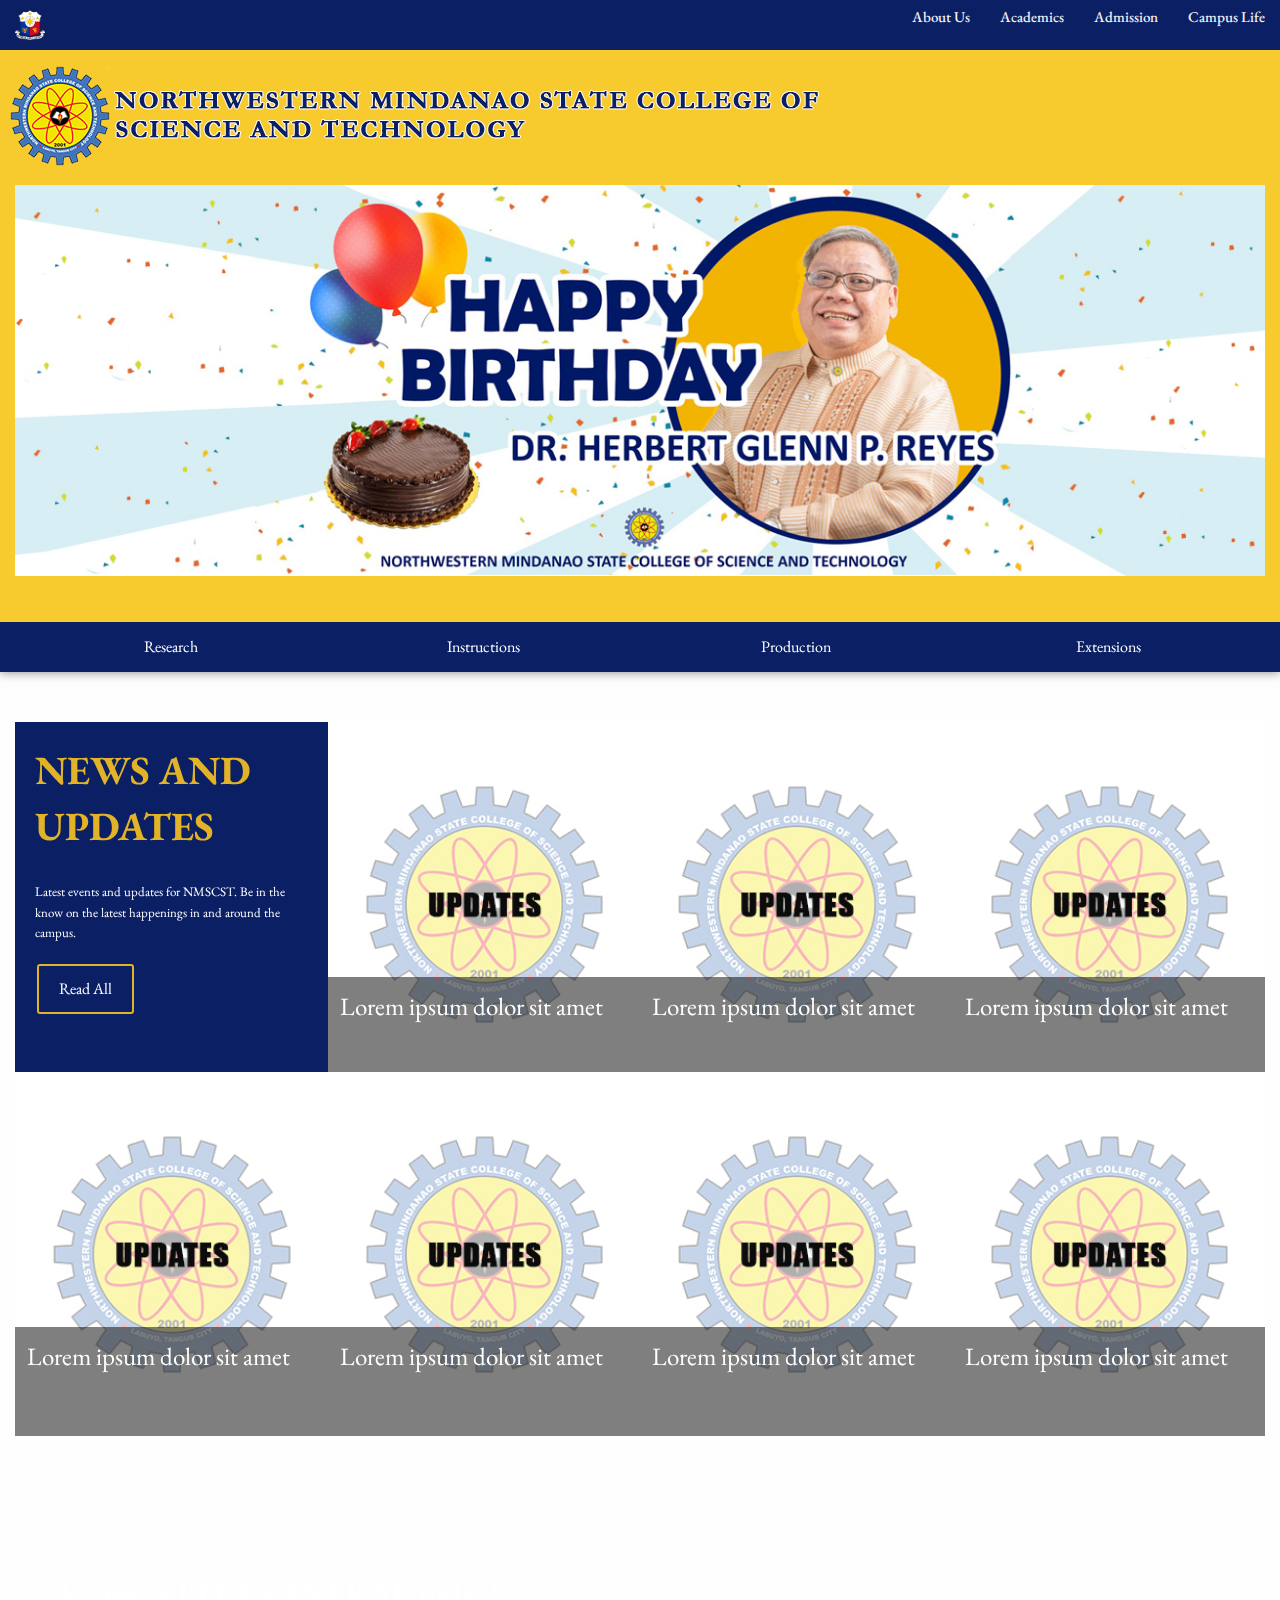
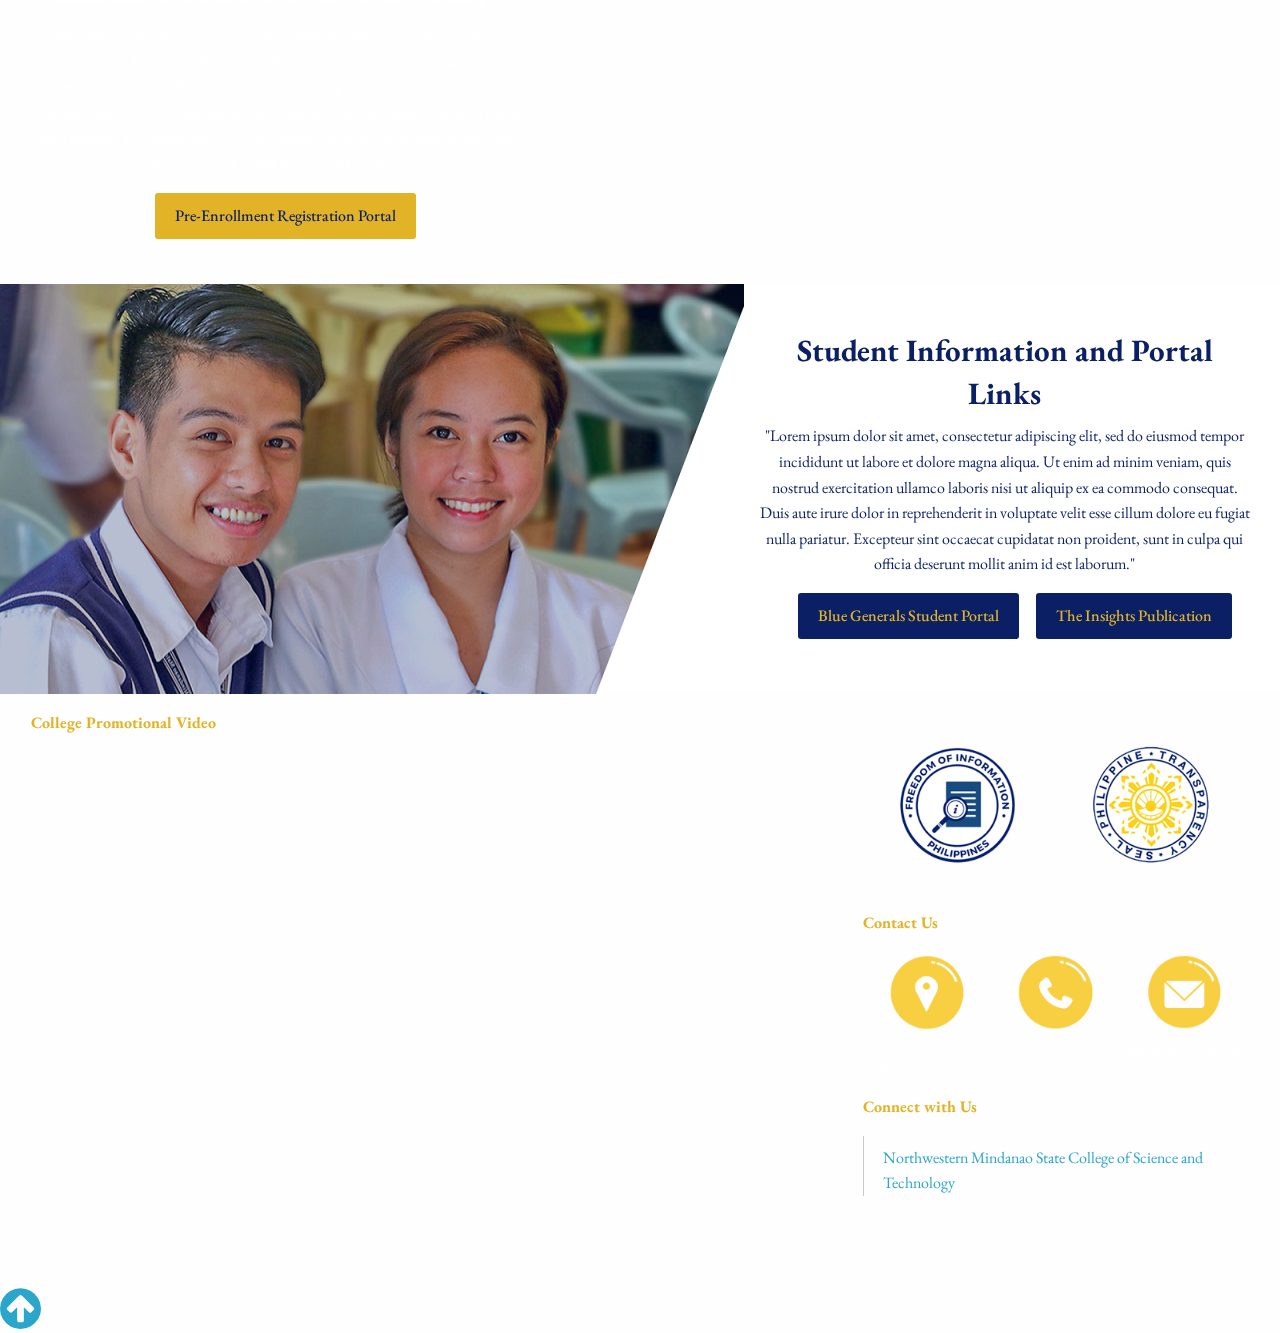
<file: index.html>
<!doctype html>
<html class="no-js" lang="en">
  <head>
    <meta charset="utf-8" />
    <meta name="viewport" content="width=device-width, initial-scale=1.0" />
    <title>NMSCST</title>
    <link rel="stylesheet" href="css/foundation/foundation.css" />
    <link rel="stylesheet" href="css/font-awesome/css/font-awesome.min.css" />
    <link rel="stylesheet" href="theme.css"/>
    <script src="https://code.jquery.com/jquery-3.5.1.js"></script>
    <script src="https://cdnjs.cloudflare.com/ajax/libs/OwlCarousel2/2.3.4/owl.carousel.min.js"></script>
    <link rel="stylesheet" href="https://cdnjs.cloudflare.com/ajax/libs/OwlCarousel2/2.3.4/assets/owl.carousel.min.css">
  </head>

  <body>
    <div id="fb-root"></div>
<script async defer crossorigin="anonymous" src="https://connect.facebook.net/en_US/sdk.js#xfbml=1&version=v11.0" nonce="hm54Ujqr"></script>
    

  
  <!-- Start of Off Canvas -->
    <div class="off-canvas-wrapper">
      <div class="off-canvas-wrapper-inner" data-off-canvas-wrapper>
  
  <!-- Off Canvas Menu -->
          <div id="offCanvasRight" class="off-canvas position-right hide-for-large" data-off-canvas data-position="right">
            <ul class="vertical menu" data-drilldown data-parent-link="true">
              <li class="has-dropdown">
                <a href="#">ABOUT US</a>
                <ul class="vertical menu">
                  <li><a href="#">The School</a>
                  <ul class="vertical menu">
                  <li><a href="#">History</a></li>
                  <li><a href="#">Vision-Mission</a></li>
                  <li><a href="#">School Seal</a></li>
                   <li><a href="#">NMSCST Hymn</a></li>
                  </ul>
                  </li>
                   <li><a href="#">Administration</a>
                  <ul class="vertical menu">
                   <li><a href="#">Board of Trustees</a></li>
                  <li><a href="#">Organizational Structure</a></li>
                  <li><a href="#">Key Officials and Staff</a></li>
                  <li><a href="#">Transparency</a></li>
                  <li><a href="#">Downloads</a></li>
                  </ul>
                  </li>
                </ul>
              </li>
              
               <li class="has-dropdown">
                <a href="#">ACADEMICS</a>
                <ul class="vertical menu">
                  <li><a href="#">Schools</a>
                  <ul class="vertical menu">
                  <li><a href="#">Agriculture and Environmental Science</a></li>
                    <li><a href="#">Arts and Sciences</a></li>
                    <li><a href="#">Business Administration and Management</a></li>
                    <li><a href="#">Engineering and Technology</a></li>
                    <li><a href="SICT.html">Information and Communication Technology</a></li>
                    <li><a href="STE.html">Teacher Education</a></li>
                  </ul>
                  </li>
                   <li><a href="#">Secondary Education</a>
                  <ul class="vertical menu">
                   <li><a href="#">Junior High School</a></li>
                    <li><a href="#">Senior High School</a></li>
                  </ul>
                  </li>
                     <li><a href="#">Registrar Services</a>
                  <ul class="vertical menu">
                    <li><a href="#">Apply for Student Records</a></li>
                      <li><a href="#">Office of the College Registar</a></li>
                  </ul>
                  </li>
                    <li><a href="#">Student Portal</a>
                  <ul class="vertical menu">
                     <li><a href="#">NMSCST Student Portal</a></li>
                  </ul>
                  </li>
                </ul>
              </li>

              <li class="has-dropdown">
                <a href="#">ADMISSION</a>
                <ul class="vertical menu">
                  <li><a href="#">Apply Now</a></li>
                  <li><a href="#">Degree Programs</a></li>
                  </li>
                </ul>
              </li>
              <li class="has-dropdown">
                <a href="#">CAMPUS LIFE</a>
                <ul class="vertical menu">
                  <li><a href="#">Offices</a>
                  <ul class="vertical menu">
                  <li><a href="#">Student Affairs Office</a></li>
                  <li><a href="#">Career and Guidance Counseling Office</a></li>
                  <li><a href="#">Medical and Dental Services Office</a></li>
                  <li><a href="#">Registrar's Office</a></li>
                  <li><a href="#">Physical Education, Sports, Culture and Arts Office</a></li>
                  </ul>
                  </li>
                    <li><a href="#">Student Services</a>
                  <ul class="vertical menu">
                 <li><a href="#">Admission</a></li>
                  <li><a href="#">Scholarship</a></li>
                  <li><a href="#">Guidance and Counseling</a></li>
                  <li><a href="#">Supreme Student Council</a></li>
                  <li><a href="#">Blue Generals Recognized Organization of Students</a></li> 
                  </ul>
                  </li>
                </ul>
              </li>
              <li><a href="#">RESEARCH</a></li>
              <li><a href="#">INSTRUCTIONS</a></li>
              <li><a href="#">PRODUCTION</a></li>
              <li><a href="#">EXTENSIONS</a></li>

            </ul>
          </div>

        <div class="off-canvas-content" data-off-canvas-content>

          <div class="title-bar" data-responsive-toggle="gwt-menu" data-hide-for="large">
            <div class="title-bar-left">
               <div class="logo"><a href="http://www.gov.ph"><img src="img/govph.png" alt=""></a></div>
            </div>
            <div class="title-bar-right">
              <span class="title-bar-title">MENU</span>
              <button id="me" type="button" data-open="offCanvasRight">
                <i class="fa fa-bars" aria-hidden="true"></i>
              </button>  
            </div>
          </div>

           <!-- Sticky Top Bar navigation --> 
      <nav id="top-nav"> 
        <div class="wrapper" data-top="0" data-scroll="500">
          <div class="logo"><a href="http://www.gov.ph"><img src="img/govph.png" alt=""></a></div>
          <input type="radio" name="slider" id="menu-btn">
          <input type="radio" name="slider" id="close-btn">
          <ul class="nav-links">
            <label for="close-btn" class="btn close-btn"><i class="fas fa-times"></i></label>
            <li>
              <a href="#" class="desktop-item">About Us</a>
              <input type="checkbox" id="showMega">
              <label for="showMega" class="mobile-item">About Us</label>
              <div class="mega-box">
                <div class="content">   
                      <div class="row">

                      </div>      
                  <div class="row">
                      <header>The School</header>
                    <ul class="mega-links">
                      <li><a href="#">History</a></li>
                      <li><a href="#">Vision-Mission</a></li>
                      <li><a href="#">School Seal</a></li>
                      <li><a href="#">NMSCST Hymn</a></li>
                    </ul>
                  </div>
                  <div class="row">
                    <header>Administration</header>
                    <ul class="mega-links">
                      <li><a href="#">Board of Trustees</a></li>
                      <li><a href="#">Organizational Structure</a></li>
                      <li><a href="#">Key Officials and Staff</a></li>
                      <li><a href="#">Transparency</a></li>
                      <li><a href="#">Downloads</a></li>
                    </ul>
                  </div>
                  
                </div>
              </div>
            </li>
            <li>
              <li>
                <a href="#" class="desktop-item">Academics</a>
                <input type="checkbox" id="showMega">
                <label for="showMega" class="mobile-item">Academics</label>
                <div class="mega-box">
                  <div class="content">
                    <div class="row">
                      <!-- <img src="img.jpg" alt=""> -->
                    </div>
                    <div class="row">
                      <header>Schools</header>
                      <ul class="mega-links">
                        <li><a href="#">School of Agriculture and Environmental Science</a></li>
                        <li><a href="#">School of Arts and Sciences</a></li>
                        <li><a href="#">School of Business Administration and Management</a></li>
                        <li><a href="#">School of Engineering and Technology</a></li>
                        <li><a href="SICT.html">School of Information and Communication Technology</a></li>
                        <li><a href="STE.html">School of Teacher Education</a></li>
                      </ul>
                      <header>Secondary Education</header>
                      <ul class="mega-links">
                        <li><a href="#">Junior High School</a></li>
                        <li><a href="#">Senior High School</a></li>
                      </ul>
                    </div>
                  
                    <div class="row">
                        <header>Registrar Services</header>
                        <ul class="mega-links">
                          <li><a href="#">Apply for Student Records</a></li>
                          <li><a href="#">Office of the College Registar</a></li>
                        </ul>
                        <header>Student Portal</header>
                        <ul class="mega-links">
                          <li><a href="#">NMSCST Student Portal</a></li>
                        </ul>
                      </div>
                 
                  </div>
                </div>
              </li>
              <li>
              <a href="#" class="desktop-item">Admission</a>
              <input type="checkbox" id="showMega">
              <label for="showMega" class="mobile-item">Admission</label>
              <div class="mega-box">
                <div class="content">
                  <div class="row">
                    <!-- <img src="img.jpg" alt=""> -->
                  </div>
                  <div class="row">
                    <header>Join our Ranks now!</header>
                    <ul class="mega-links">
                      <li><a href="#">Apply now</a></li>
                      <li><a href="#">Degree Programs</a></li>
                    </ul>
                  </div>
                  <div class="row">
                    <header>Email Services</header>
                    <ul class="mega-links">
                      <li><a href="#">Personal Email</a></li>
                      <li><a href="#">Business Email</a></li>
                      <li><a href="#">Mobile Email</a></li>
                      <li><a href="#">Web Marketing</a></li>
                    </ul>
                  </div>
                
                </div>
              </div>
            </li>
            <li>
              <a href="#" class="desktop-item">Campus Life</a>
              <input type="checkbox" id="showMega">
              <label for="showMega" class="mobile-item">Campus Life</label>
              <div class="mega-box">
                <div class="content">
                  <div class="row">
                    <!-- <img src="img.jpg" alt=""> -->
                  </div>
                  <div class="row">
                    <header>Offices</header>
                    <ul class="mega-links">
                      <li><a href="#">Student Affairs Office</a></li>
                      <li><a href="#">Career and Guidance Counseling Office</a></li>
                      <li><a href="#">Medical and Dental Services Office</a></li>
                      <li><a href="#">Registrar's Office</a></li>
                      <li><a href="#">Physical Education, Sports, Culture and Arts Office</a></li>
                    </ul>
                  </div>
                  <div class="row">
                    <header>Student Services</header>
                    <ul class="mega-links">
                      <li><a href="#">Admission</a></li>
                      <li><a href="#">Scholarship</a></li>
                      <li><a href="#">Guidance and Counseling</a></li>
                      <li><a href="#">Supreme Student Council</a></li>
                      <li><a href="#">Blue Generals Recognized Organization of Students</a></li> 
                    </ul>
                  </div>
                 
                </div>
              </div>
            </li>
          </ul>
          <label for="menu-btn" class="btn menu-btn"><i class="fas fa-bars"></i></label>
        </div>
      </nav>
      
  <!-- top bar navigation end -->
         
  <!-- masthead -->

    <div id="masthead" style="padding-top: 45px; background-color: #f7cb2d;">
      <div class="row">
        <div id="logo">
          <img class="mastheadimg" src="img/header1.png" alt="" >
        </div>
      </div>
    </div>

    <!--banner for mobile view-->
<div class="mobilebanner" style=" background-color: #f7cb2d;">
  <img src="img/responsive-banners/banner-photo-responsive-index.png" alt="">
</div>
<!--banner for mobile view end-->

<!-- masthead end -->

<!-- banner full width -->
<div id="banner" style="background-color: #f7cb2d;padding-bottom: 46px;">
  <div class="row">
    <div class="large-12 columns">
      <div class="orbit" role="region" aria-label="Favorite Space Pictures" data-orbit>
        <ul class="orbit-container" id="slider_full">

            <button class="orbit-previous"><span class="show-for-sr">Previous Slide</span>&#9664;&#xFE0E;</button>
            <button class="orbit-next"><span class="show-for-sr">Next Slide</span>&#9654;&#xFE0E;</button>

          <li class="is-active orbit-slide">
            <img src="img/img1.jpg">
            
          </li>
          <li class="orbit-slide">
            <img src="img/img2.jpg">
           
          </li>
          
        </ul>
         
      </div>
    </div>
  </div>
</div>


<!-- banner full width end -->   

<!-- Auxillary Navbar-->  
<div class="container1" style="background-color: #0b1f65;">
  <div class="row">
    <div class="large-12 columns">
      <div class="auxnavbar">
        <div class="auxdropdown">
          <button class="auxdropbtn">Research  
          </button>
          <div class="auxdropdown-content">
            <p>RESEARCH</p>
            <p>Lorem ipsum dolor sit amet, consectetur adipiscing elit, sed do eiusmod tempor incididunt ut labore et dolore magna aliqua. Ut enim ad minim veniam, quis nostrud exercitation ullamco laboris nisi ut aliquip ex ea commodo consequat. 
              Duis aute irure dolor in reprehenderit in voluptate velit esse cillum dolore eu fugiat nulla pariatur. </p>
              <a href="#">Learn More</a>
          </div>
        </div> 
        <div class="auxdropdown">
          <button class="auxdropbtn">Instructions 
          </button>
          <div class="auxdropdown-content">
            <p>INSTRUCTIONS</p>
           <p>Lorem ipsum dolor sit amet, consectetur adipiscing elit, sed do eiusmod tempor incididunt ut labore et dolore magna aliqua. Ut enim ad minim veniam, quis nostrud exercitation ullamco laboris nisi ut aliquip ex ea commodo consequat. 
             Duis aute irure dolor in reprehenderit in voluptate velit esse cillum dolore eu fugiat nulla pariatur. </p>
             <a href="#">Learn More</a>
          </div>
        </div> 
        <div class="auxdropdown">
          <button class="auxdropbtn">Production
          </button>
          <div class="auxdropdown-content">
           <p>PRODUCTION</p>
           <p>Lorem ipsum dolor sit amet, consectetur adipiscing elit, sed do eiusmod tempor incididunt ut labore et dolore magna aliqua. Ut enim ad minim veniam, quis nostrud exercitation ullamco laboris nisi ut aliquip ex ea commodo consequat. 
             Duis aute irure dolor in reprehenderit in voluptate velit esse cillum dolore eu fugiat nulla pariatur. </p>
             <a href="#">Learn More</a>
          </div>
        </div> 
        <div class="auxdropdown">
          <button class="auxdropbtn">Extensions 
          </button>
          <div class="auxdropdown-content">
            <p>EXTENSIONS</p>
           <p>Lorem ipsum dolor sit amet, consectetur adipiscing elit, sed do eiusmod tempor incididunt ut labore et dolore magna aliqua. Ut enim ad minim veniam, quis nostrud exercitation ullamco laboris nisi ut aliquip ex ea commodo consequat. 
             Duis aute irure dolor in reprehenderit in voluptate velit esse cillum dolore eu fugiat nulla pariatur. </p>
             <a href="#">Learn More</a>
          </div>
        </div> 
      </div>  
  </div>
  </div>
  </div>
</div>
<!-- Auxillary Navbar end-->  




<!-- main -->               
<div id="main-content">
 
  <!-- Latest Updates-->  
         <section id="update">
              <div class="row">
                <div class="latestupdates">
                <div class="large-12 columns">
                      <div class="grid_container" >
                       <div class="grid_container1">
                         <h2 style="color: #E2B327; padding: 20px;font-family: 'EB Garamond', serif;font-weight: bold;">NEWS AND UPDATES</h2>
                         <p style="color: white; padding-left:20px;padding-right:20px;font-size: small;"> Latest events and updates for NMSCST. Be in the know on the latest happenings in and around the campus.</p>
                         <div class="btn_container">
                          <button class="update_btn">Read All</button>
                         </div>
                        </div>
                       <div class="grid_container2">
                        <div class="grid_image">
                          <img class="grid_img__img" src="img/updates.jpg" >
                            <div class="grid_img__overlay">
                              <div class="grid_image__title">
                                <h4>
                                  Lorem ipsum dolor sit amet
                                </h4>
                                <p>Lorem ipsum dolor sit amet, consectetur adipiscing elit, </p>
                               
                              </div>
                            </div>
                          </div>
                      </div>
                      <div class="grid_container3">
                        <div class="grid_image">
                          <img class="grid_img__img" src="img/updates.jpg" >
                            <div class="grid_img__overlay">
                              <div class="grid_image__title">
                                <h4>
                                  Lorem ipsum dolor sit amet
                                </h4>
                                <p>Lorem ipsum dolor sit amet, consectetur adipiscing elit, </p>
                              
                              </div>
                            </div>
                          </div>
                      </div>
                      <div class="grid_container4">
                        <div class="grid_image">
                          <img class="grid_img__img" src="img/updates.jpg" >
                            <div class="grid_img__overlay">
                              <div class="grid_image__title">
                                <h4>
                                  Lorem ipsum dolor sit amet
                                </h4>
                                <p>Lorem ipsum dolor sit amet, consectetur adipiscing elit, </p>
                               
                              </div>
                            </div>
                          </div>
                      </div>
                      <div class="grid_container5">
                        <div class="grid_image">
                          <img class="grid_img__img" src="img/updates.jpg" >
                            <div class="grid_img__overlay">
                              <div class="grid_image__title">
                                <h4>
                                  Lorem ipsum dolor sit amet
                                </h4>
                                <p>Lorem ipsum dolor sit amet, consectetur adipiscing elit, </p>
                               
                              </div>
                            </div>
                          </div>
                      </div>
                      <div class="grid_container6">
                        <div class="grid_image">
                          <img class="grid_img__img" src="img/updates.jpg" >
                            <div class="grid_img__overlay">
                              <div class="grid_image__title">
                                <h4>
                                  Lorem ipsum dolor sit amet
                                </h4>
                                <p>Lorem ipsum dolor sit amet, consectetur adipiscing elit, </p>
                             
                              </div>
                            </div>
                          </div>
                      </div>
                      <div class="grid_container7">
                        <div class="grid_image">
                          <img class="grid_img__img" src="img/updates.jpg" >
                            <div class="grid_img__overlay">
                              <div class="grid_image__title">
                                <h4>
                                  Lorem ipsum dolor sit amet
                                </h4>
                                <p>Lorem ipsum dolor sit amet, consectetur adipiscing elit, </p>
                             
                              </div>
                            </div>
                          </div>
                      </div>
                      <div class="grid_container8">
                        <div class="grid_image">
                          <img class="grid_img__img" src="img/updates.jpg" >
                            <div class="grid_img__overlay">
                              <div class="grid_image__title">
                                <h4>
                                  Lorem ipsum dolor sit amet
                                </h4>
                                <p>Lorem ipsum dolor sit amet, consectetur adipiscing elit, </p>
                               
                              </div>
                            </div>
                          </div>
                      </div>
                      
                    </div>
                
                  </div>
                  </div>
                </div>
         </section> 
 <!-- Latest Updates end-->

<!-- Student Services Links-->
<section id="studentlinks">
  <div class="student_links">
    <div class="row">
      <div class="large-12 columns">
        <div class="large-5 medium-5 columns" style="align-content: center">
          <h3 style="font-family: 'EB Garamond', serif;">Become a BLUE GENERAL today!</h3>
          <p>"Lorem ipsum dolor sit amet, consectetur adipiscing elit, sed do eiusmod tempor incididunt ut labore et dolore magna aliqua. 
            Ut enim ad minim veniam, quis nostrud exercitation ullamco laboris nisi ut aliquip ex ea commodo consequat. 
            Duis aute irure dolor in reprehenderit in voluptate velit esse cillum dolore eu fugiat nulla pariatur. 
            Excepteur sint occaecat cupidatat non proident, sunt in culpa qui officia deserunt mollit anim id est laborum."</p>
          <div class="btn_container">
            <button class="PERP">Pre-Enrollment Registration Portal</button>
        
           
           </div> 
        </div>
       
  </div>
  </div>
  </div>

</section>

<section id="bg-links">
  <div class="bg-links">
    <div class="row">
      <div class="large-12 columns">
         <div class="large-5 medium-5 columns" style="align-content: center">
          
        </div>
        <div class="large-5 medium-5 columns" style="align-content: center;background-color: white;">
          <h3 style="font-family: 'EB Garamond', serif;">Student Information and Portal Links</h3>
          <p>"Lorem ipsum dolor sit amet, consectetur adipiscing elit, sed do eiusmod tempor incididunt ut labore et dolore magna aliqua. 
            Ut enim ad minim veniam, quis nostrud exercitation ullamco laboris nisi ut aliquip ex ea commodo consequat. 
            Duis aute irure dolor in reprehenderit in voluptate velit esse cillum dolore eu fugiat nulla pariatur. 
            Excepteur sint occaecat cupidatat non proident, sunt in culpa qui officia deserunt mollit anim id est laborum."</p>
          <div class="btn_container">
            <button class="links-btn">Blue Generals Student Portal</button>
            <button class="links-btn">The Insights Publication</button>
        
           
           </div> 
        </div>
       
  </div>
  </div>
  </div>
      
</section>

            
<!-- Student Services Links End-->


<!-- Agency Footer-->

<div id="agency-footer" >
  <div class="row"> 
    <div class="large-12 columns"> 
      <div class="callout secondary" style="border:none;background:none;">
        <div class="row">
          <div class="large-8 medium-8 columns">
            <p style="color:#E2B327;font-weight: bold">College Promotional Video</p> 
            <div class="promotioncontainer">
              <iframe src="https://www.youtube.com/embed/YnFjKKxmmUA" title="YouTube video player" frameborder="0" allow="accelerometer; autoplay; clipboard-write; encrypted-media; gyroscope; picture-in-picture" allowfullscreen></iframe>
            </div> 
           
         </div>
                         
          <div class="large-4 medium-4 columns">
            <div class="seals">
              <img src="img/foi-logo.png" alt="">
              <img src="img/transparency-seal (1).png" alt="">
            </div>
                <p style="color:#E2B327;font-weight: bold">Contact Us</p>
                <div class="contacts">
                  <img class="contacts" src="img/social/address.png" alt="">
                  <img src="img/social/phone.png" alt="">
                  <img src="img/social/email.png" alt=""> 
                </div>
                <div class="contacts">
                  <p style="font-size: small;">Labuyo, Tangub City, Misamis Occidental</p>
                  <p>(639) 000 000</p>
                  <p>info@nmsc.edu.ph</p>
                </div>
             
                 <p style="color:#E2B327;font-weight: bold">Connect with Us</p> 
                 <div class="socials">
                   <div class="fb1">
                    <div class="fb-page" data-href="https://www.facebook.com/NMSCSTOfficial/" data-tabs="timeline" data-width="" data-height="90px" data-small-header="false" data-adapt-container-width="true" data-hide-cover="false" data-show-facepile="true"><blockquote cite="https://www.facebook.com/NMSCSTOfficial/" class="fb-xfbml-parse-ignore"><a href="https://www.facebook.com/NMSCSTOfficial/">Northwestern Mindanao State College of Science and Technology</a></blockquote></div>
                   </div>
                  
                  <div class="fb2">
                    <div class="fb-page" data-href="https://www.facebook.com/NMSCSTOfficial/" data-tabs="timeline" data-width="" data-height="" data-small-header="false" data-adapt-container-width="true" data-hide-cover="false" data-show-facepile="true"><blockquote cite="https://www.facebook.com/NMSCSTOfficial/" class="fb-xfbml-parse-ignore"><a href="https://www.facebook.com/NMSCSTOfficial/">Northwestern Mindanao State College of Science and Technology</a></blockquote></div>
                  </div>
                  
                </div>        
           </div>
              
         
        </div>
      </div>
    </div>
</div>
</div>


<!-- Agency Footer End-->



 </div>
  


                  <script>
                      $(".slider").owlCarousel({
                        loop: true,
                        autoplay: true,
                        autoplayTimeout: 5000, //2000ms = 2s;
                        autoplayHoverPause: true,
                      });
                    </script>   
          
        
        



<!-- main end -->

<!--Standard Footer-->
<div id="gwt-standard-footer"></div>

<div><a href="#main-nav" id="back-to-top" title="Back to Top"><i class="fa fa-arrow-circle-up fa-3x" aria-hidden="true"></i></div>
  
  
  <!-- off-canvas-content -->
    </div><!-- off-canvas-wrapper-inner -->
  </div><!-- off-canvas-wrapper -->
</div>


    <script type="text/javascript">
      (function(d, s, id) {
        var js, gjs = d.getElementById('gwt-standard-footer');

        js = d.createElement(s); js.id = id;
        js.src = "//cdn.i.gov.ph/gwt-footer/footer.js";
        gjs.parentNode.insertBefore(js, gjs);
      }(document, 'script', 'gwt-footer-jsdk'));
    </script>
<!--Standard Footer End-->

    <script src="js/foundation/vendor/jquery.js"></script>
    <script src="js/foundation/vendor/foundation.min.js"></script>
    <script src="js/foundation/vendor/what-input.js"></script>
    <script src="js/theme.js"></script>

    <script>
      $(document).foundation();
    </script>

	</body>
</html>
</file>
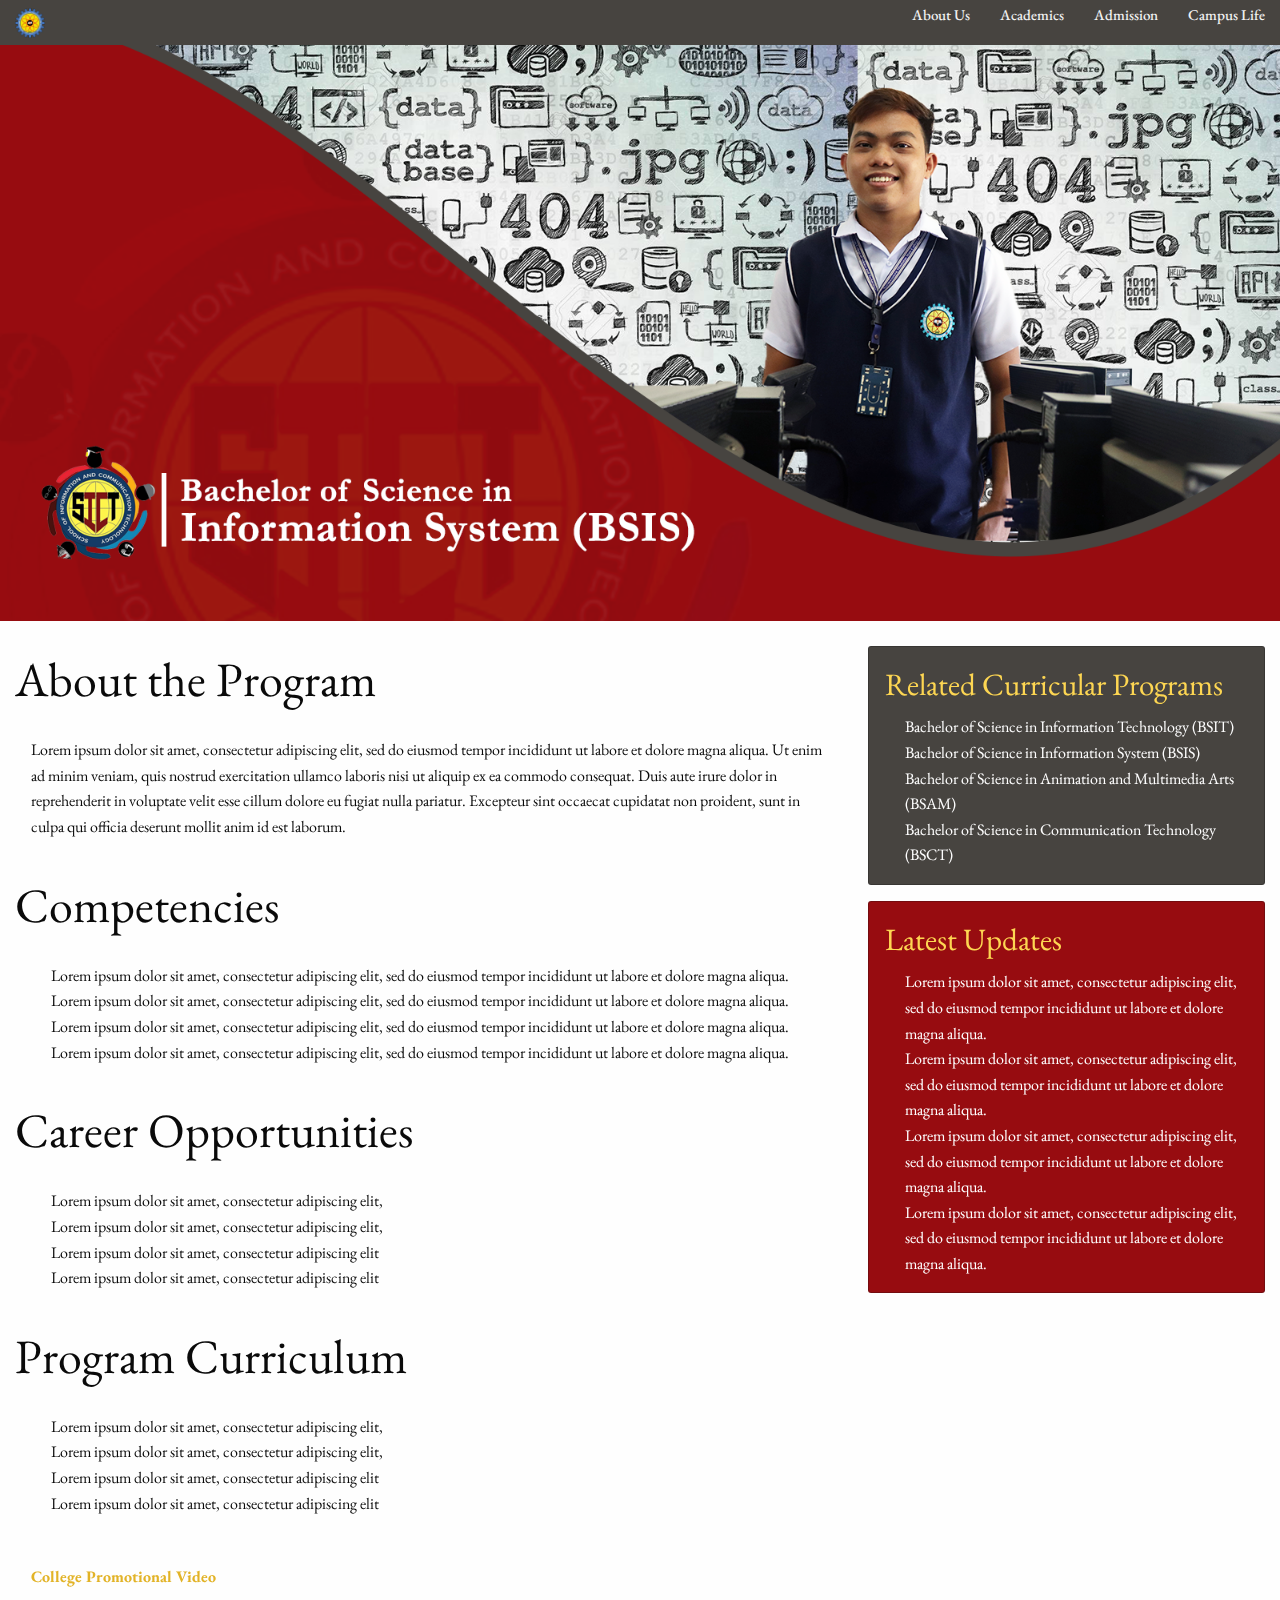
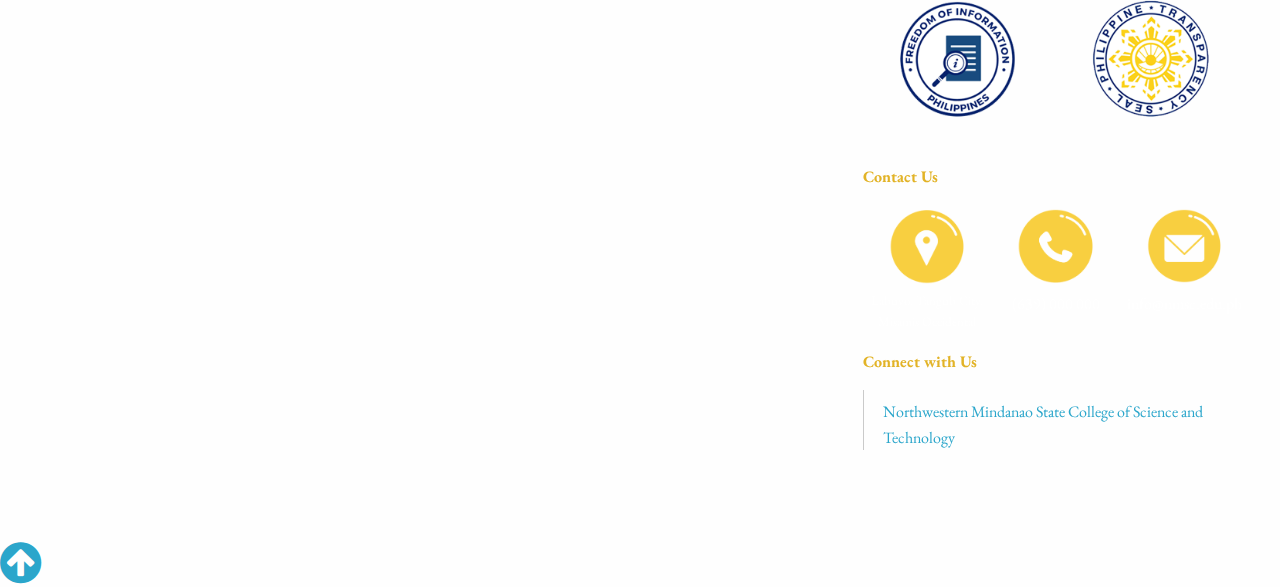
<file: BSIS.html>
<!doctype html>
<html class="no-js" lang="en">
  <head>
    <meta charset="utf-8" />
    <meta name="viewport" content="width=device-width, initial-scale=1.0" />
    <title>BSIS</title>
    <link rel="stylesheet" href="css/foundation/foundation.css" />
    <link rel="stylesheet" href="css/font-awesome/css/font-awesome.min.css" />
    
   
    <link rel="stylesheet" href="SICT navbar.css"/>
  </head>
  <body>
    <div id="fb-root"></div>
    <script async defer crossorigin="anonymous" src="https://connect.facebook.net/en_US/sdk.js#xfbml=1&version=v11.0" nonce="hm54Ujqr"></script>

   
  <!-- Start of Off Canvas -->
    <div class="off-canvas-wrapper">
      <div class="off-canvas-wrapper-inner" data-off-canvas-wrapper>
  
  <!-- Off Canvas Menu -->
          <div id="offCanvasRight" class="off-canvas position-right hide-for-large" data-off-canvas data-position="right">
            
            <ul class="vertical menu" data-drilldown data-parent-link="true">
                
            
              <li class="has-dropdown">
                <a href="#">ABOUT US</a>
                <ul class="vertical menu">
                  <li><a href="#">The School</a>
                  <ul class="vertical menu">
                  <li><a href="#">History</a></li>
                  <li><a href="#">Vision-Mission</a></li>
                  <li><a href="#">School Seal</a></li>
                   <li><a href="#">NMSCST Hymn</a></li>
                  </ul>
                  </li>
                   <li><a href="#">Administration</a>
                  <ul class="vertical menu">
                   <li><a href="#">Board of Trustees</a></li>
                  <li><a href="#">Organizational Structure</a></li>
                  <li><a href="#">Key Officials and Staff</a></li>
                  <li><a href="#">Transparency</a></li>
                  <li><a href="#">Downloads</a></li>
                  </ul>
                  </li>
                </ul>
              </li>
              
               <li class="has-dropdown">
                <a href="#">ACADEMICS</a>
                <ul class="vertical menu">
                  <li><a href="#">Schools</a>
                  <ul class="vertical menu">
                  <li><a href="#">Agriculture and Environmental Science</a></li>
                    <li><a href="#">Arts and Sciences</a></li>
                    <li><a href="#">Business Administration and Management</a></li>
                    <li><a href="#">Engineering and Technology</a></li>
                    <li><a href="SICT.html">Information and Communication Technology</a></li>
                    <li><a href="#">Teacher Education</a></li>
                  </ul>
                  </li>
                   <li><a href="#">Secondary Education</a>
                  <ul class="vertical menu">
                   <li><a href="#">Junior High School</a></li>
                    <li><a href="#">Senior High School</a></li>
                  </ul>
                  </li>
                     <li><a href="#">Registrar Services</a>
                  <ul class="vertical menu">
                    <li><a href="#">Apply for Student Records</a></li>
                      <li><a href="#">Office of the College Registar</a></li>
                  </ul>
                  </li>
                    <li><a href="#">Student Portal</a>
                  <ul class="vertical menu">
                     <li><a href="#">NMSCST Student Portal</a></li>
                  </ul>
                  </li>
                </ul>
              </li>

              <li class="has-dropdown">
                <a href="#">ADMISSION</a>
                <ul class="vertical menu">
                  <li><a href="#">Apply Now</a></li>
                  <li><a href="#">Degree Programs</a></li>
                  </li>
                </ul>
              </li>
              <li class="has-dropdown">
                <a href="#">CAMPUS LIFE</a>
                <ul class="vertical menu">
                  <li><a href="#">Offices</a>
                  <ul class="vertical menu">
                  <li><a href="#">Student Affairs Office</a></li>
                  <li><a href="#">Career and Guidance Counseling Office</a></li>
                  <li><a href="#">Medical and Dental Services Office</a></li>
                  <li><a href="#">Registrar's Office</a></li>
                  <li><a href="#">Physical Education, Sports, Culture and Arts Office</a></li>
                  </ul>
                  </li>
                    <li><a href="#">Student Services</a>
                  <ul class="vertical menu">
                 <li><a href="#">Admission</a></li>
                  <li><a href="#">Scholarship</a></li>
                  <li><a href="#">Guidance and Counseling</a></li>
                  <li><a href="#">Supreme Student Council</a></li>
                  <li><a href="#">Blue Generals Recognized Organization of Students</a></li> 
                  </ul>
                  </li>
                </ul>
              </li>
              <li><a href="#">RESEARCH</a></li>
              <li><a href="#">INSTRUCTIONS</a></li>
              <li><a href="#">PRODUCTION</a></li>
              <li><a href="#">EXTENSIONS</a></li>

            </ul>
          </div>

        <div class="off-canvas-content" data-off-canvas-content>

          <div id="SICT-title-bar" class="title-bar" data-responsive-toggle="gwt-menu" data-hide-for="large">
            <div class="title-bar-left">
              <div class="logo"><a href="index.html"><img src="img/school logo.png" alt=""></a></div>
            </div>
            <div class="title-bar-right">
              <span class="title-bar-title">MENU</span>
              <button id="me" type="button" data-open="offCanvasRight">
                <i class="fa fa-bars" aria-hidden="true"></i>
              </button>  
            </div>
          </div>

  <!-- Sticky Top Bar navigation -->
  <nav id="sict"> 
    <div class="wrapper">
      <div class="logo"><a href="index.html"><img src="img/school logo.png" alt=""></a></div>
      <input type="radio" name="slider" id="menu-btn">
      <input type="radio" name="slider" id="close-btn">
      <ul class="nav-links">
        <label for="close-btn" class="btn close-btn"><i class="fas fa-times"></i></label>
       
        <li>
          <a href="#" class="desktop-item">About Us</a>
          <input type="checkbox" id="showMega">
          <label for="showMega" class="mobile-item">About Us</label>
          <div class="mega-box">
            <div class="content">
              <div class="row">
                <!-- <img src="img.jpg" alt=""> -->
              </div>
              <div class="row">
                  <header>The School</header>
                <ul class="mega-links">
                  <li><a href="#">History</a></li>
                  <li><a href="#">Vision-Mission</a></li>
                  <li><a href="#">School Seal</a></li>
                  <li><a href="#">NMSCST Hymn</a></li>
                </ul>
              </div>
              <div class="row">
                <header>Administration</header>
                <ul class="mega-links">
                  <li><a href="#">Board of Trustees</a></li>
                  <li><a href="#">Organizational Structure</a></li>
                  <li><a href="#">Key Officials and Staff</a></li>
                  <li><a href="#">Transparency</a></li>
                  <li><a href="#">Downloads</a></li>
                </ul>
              </div>
              
            </div>
          </div>
        </li>
        <li>
          <li>
            <a href="#" class="desktop-item">Academics</a>
            <input type="checkbox" id="showMega">
            <label for="showMega" class="mobile-item">Academics</label>
            <div class="mega-box">
              <div class="content">
                <div class="row">
                  <!-- <img src="img.jpg" alt=""> -->
                </div>
                <div class="row">
                  <header>Schools</header>
                  <ul class="mega-links">
                    <li><a href="#">School of Agriculture and Environmental Science</a></li>
                    <li><a href="#">School of Arts and Sciences</a></li>
                    <li><a href="#">School of Business Administration and Management</a></li>
                    <li><a href="#">School of Engineering and Technology</a></li>
                    <li><a href="SICT.html">School of Information and Communication Technology</a></li>
                    <li><a href="STE.html">School of Teacher Education</a></li>
                  </ul>
                </div>
                <div class="row">
                  <header>Secondary Education</header>
                  <ul class="mega-links">
                    <li><a href="#">Junior High School</a></li>
                    <li><a href="#">Senior High School</a></li>
                  </ul>
                  <header>Academic Information</header>
                  <ul class="mega-links">
                    <li><a href="#">Academic Policies</a></li>
                    <li><a href="#">Diversity and Inclusion</a></li>
                    <li><a href="#">Faculty Manual</a></li>
                  </ul>
                </div>
                <div class="row">
                    <header>Registrar Services</header>
                    <ul class="mega-links">
                      <li><a href="#">Apply for Student Records</a></li>
                      <li><a href="#">Office of the College Registar</a></li>
                    </ul>
                    <header>Student Portal</header>
                    <ul class="mega-links">
                      <li><a href="#">NMSCST Student Portal</a></li>
                    </ul>
                  </div>
             
              </div>
            </div>
          </li>
          <li>
          <a href="#" class="desktop-item">Admission</a>
          <input type="checkbox" id="showMega">
          <label for="showMega" class="mobile-item">Admission</label>
          <div class="mega-box">
            <div class="content">
              <div class="row">
                <!-- <img src="img.jpg" alt=""> -->
              </div>
              <div class="row">
                <header>Join our Ranks now!</header>
                <ul class="mega-links">
                  <li><a href="#">Apply now</a></li>
                  <li><a href="#">Degree Programs</a></li>
                </ul>
              </div>
              <div class="row">
                <header>Email Services</header>
                <ul class="mega-links">
                  <li><a href="#">Personal Email</a></li>
                  <li><a href="#">Business Email</a></li>
                  <li><a href="#">Mobile Email</a></li>
                  <li><a href="#">Web Marketing</a></li>
                </ul>
              </div>
              <div class="row">
                <header>Security services</header>
                <ul class="mega-links">
                  <li><a href="#">Site Seal</a></li>
                  <li><a href="#">VPS Hosting</a></li>
                  <li><a href="#">Privacy Seal</a></li>
                  <li><a href="#">Website design</a></li>
                </ul>
              </div>
            </div>
          </div>
        </li>
        <li>
          <a href="#" class="desktop-item">Campus Life</a>
          <input type="checkbox" id="showMega">
          <label for="showMega" class="mobile-item">Campus Life</label>
          <div class="mega-box">
            <div class="content">
              <div class="row">
                <!-- <img src="img.jpg" alt=""> -->
              </div>
              <div class="row">
                <header>Offices</header>
                <ul class="mega-links">
                  <li><a href="#">Student Affairs Office</a></li>
                  <li><a href="#">Career and Guidance Counseling Office</a></li>
                  <li><a href="#">Medical and Dental Services Office</a></li>
                  <li><a href="#">Registrar's Office</a></li>
                  <li><a href="#">Physical Education, Sports, Culture and Arts Office</a></li>
                </ul>
              </div>
              <div class="row">
                <header>Student Services</header>
                <ul class="mega-links">
                  <li><a href="#">Admission</a></li>
                  <li><a href="#">Scholarship</a></li>
                  <li><a href="#">Guidance and Counseling</a></li>
                  <li><a href="#">Supreme Student Council</a></li>
                  <li><a href="#">Blue Generals Recognized Organization of Students</a></li> 
                </ul>
              </div>
             
            </div>
          </div>
        </li>
      </ul>
      <label for="menu-btn" class="btn menu-btn"><i class="fas fa-bars"></i></label>
    </div>
  </nav>
  
<!-- top bar navigation end -->

<!-- masthead -->
    
<!-- masthead end -->
<div class="mobilebanner">
  <img src="img/responsive-banners/banner-photo-responsive-bsis.png" alt="">
</div>
<!-- banner full width -->
    <div id="banner">
      <img src="img/BSIS.png" alt="">
    </div>
<!-- banner full width end -->   


<!-- main -->
    <div id="main-content" style="padding-top: 25px;">
      <div class="row">
        <div class="large-8 medium-8 columns">
          <h1 style="font-family: 'EB Garamond', serif;">About the Program</h1>
          <!-- Grid Example -->
          <div class="row">
            <div class="large-12 columns">
              <div class="callout primary" style="background:none;border: none;">
                <p>Lorem ipsum dolor sit amet, consectetur adipiscing elit, sed do eiusmod tempor incididunt ut labore et dolore magna aliqua. Ut enim ad minim veniam, quis nostrud exercitation ullamco laboris nisi ut aliquip ex ea commodo consequat. Duis aute irure dolor in reprehenderit in voluptate 
                  velit esse cillum dolore eu fugiat nulla pariatur. Excepteur sint occaecat cupidatat non proident, sunt in culpa qui officia deserunt mollit anim id est laborum.</p>
              </div>
            </div>
          </div>
          <div class="row">
            <div class="large-12 columns">
              <h1 style="font-family: 'EB Garamond', serif;">Competencies</h1>
              <div class="callout primary" style="background:none;border: none;">
                <ul class="programs">
                  <li>Lorem ipsum dolor sit amet, consectetur adipiscing elit, sed do eiusmod tempor incididunt ut labore et dolore magna aliqua.</li>
                  <li>Lorem ipsum dolor sit amet, consectetur adipiscing elit, sed do eiusmod tempor incididunt ut labore et dolore magna aliqua.</li>
                  <li>Lorem ipsum dolor sit amet, consectetur adipiscing elit, sed do eiusmod tempor incididunt ut labore et dolore magna aliqua.</li>
                  <li>Lorem ipsum dolor sit amet, consectetur adipiscing elit, sed do eiusmod tempor incididunt ut labore et dolore magna aliqua.</li>
                </ul>
              </div>
            </div>
          </div>
          <div class="row">
            <div class="large-12 columns">
              <h1 style="font-family: 'EB Garamond', serif;">Career Opportunities</h1>
              <div class="callout primary" style="background:none;border: none;">
                <ul class="programs">
                  <li>Lorem ipsum dolor sit amet, consectetur adipiscing elit, </li>
                  <li>Lorem ipsum dolor sit amet, consectetur adipiscing elit,</li>
                  <li>Lorem ipsum dolor sit amet, consectetur adipiscing elit</li>
                  <li>Lorem ipsum dolor sit amet, consectetur adipiscing elit</li>
                </ul>
              </div>
            </div>
          </div>
          
          <div class="row">
            <div class="large-12 columns">
              <h1 style="font-family: 'EB Garamond', serif;">Program Curriculum</h1>
              <div class="callout primary" style="background:none;border: none;">
                <ul class="programs">
                  <li>Lorem ipsum dolor sit amet, consectetur adipiscing elit, </li>
                  <li>Lorem ipsum dolor sit amet, consectetur adipiscing elit,</li>
                  <li>Lorem ipsum dolor sit amet, consectetur adipiscing elit</li>
                  <li>Lorem ipsum dolor sit amet, consectetur adipiscing elit</li>
                </ul>
              </div>
            </div>
          </div>
        </div>     

        <div class="large-4 medium-4 columns">
          <div class="callout secondary" style="background-color: #474440;">
            <h3 style="font-family: 'EB Garamond', serif; color: #fdd652;">Related Curricular Programs</h3>
            <ul class="programs">
              <a href="BSIT.html"><li>Bachelor of Science in Information Technology (BSIT)</li></a>
              <a href="BSIS.html"><li>Bachelor of Science in Information System (BSIS)</li></a>
              <a href=""><li>Bachelor of Science in Animation and Multimedia Arts (BSAM)</li></a>
              <a href=""><li>Bachelor of Science in Communication Technology (BSCT)</li></a>
            </ul>
          </div>
        </div>
        <div class="large-4 medium-4 columns">
          <div class="callout secondary" style="background-color: #970c10;">
            <h3 style="font-family: 'EB Garamond', serif; color: #fdd652;">Latest Updates</h3>
            <ul class="programs">
              <a href=""><li>Lorem ipsum dolor sit amet, consectetur adipiscing elit, sed do eiusmod tempor incididunt ut labore et dolore magna aliqua.</li></a>
              <a href=""><li>Lorem ipsum dolor sit amet, consectetur adipiscing elit, sed do eiusmod tempor incididunt ut labore et dolore magna aliqua.</li></a>
              <a href=""><li>Lorem ipsum dolor sit amet, consectetur adipiscing elit, sed do eiusmod tempor incididunt ut labore et dolore magna aliqua.</li></a>
              <a href=""><li>Lorem ipsum dolor sit amet, consectetur adipiscing elit, sed do eiusmod tempor incididunt ut labore et dolore magna aliqua.</li></a>
            </ul>
          </div>
        </div>
      </div>

      
             

          </div>
        </div>
      </div>

    </div>

<!-- main end -->
<!-- Agency Footer-->

<div id="agency-footer" >
  <div class="row"> 
    <div class="large-12 columns"> 
      <div class="callout secondary" style="border:none;background:none;">
        <div class="row">
          <div class="large-8 medium-8 columns">
            <p style="color:#E2B327;font-weight: bold">College Promotional Video</p> 
            <div class="promotioncontainer">
              <iframe src="https://www.youtube.com/embed/YnFjKKxmmUA" title="YouTube video player" frameborder="0" allow="accelerometer; autoplay; clipboard-write; encrypted-media; gyroscope; picture-in-picture" allowfullscreen></iframe>
            </div> 
           
         </div>
                         
          <div class="large-4 medium-4 columns">
            <div class="seals">
              <img src="img/foi-logo.png" alt="">
              <img src="img/transparency-seal (1).png" alt="">
            </div>
                <p style="color:#E2B327;font-weight: bold">Contact Us</p>
                <div class="contacts">
                  <img class="contacts" src="img/social/address.png" alt="">
                  <img src="img/social/phone.png" alt="">
                  <img src="img/social/email.png" alt=""> 
                </div>
                <div class="contacts">
                  <p style="font-size: small;">Labuyo, Tangub City, Misamis Occidental</p>
                  <p>(639) 000 000</p>
                  <p>info@nmsc.edu.ph</p>
                </div>
             
                 <p style="color:#E2B327;font-weight: bold">Connect with Us</p> 
                 <div class="socials">
                  <div class="fb1">
                    <div class="fb-page" data-href="https://www.facebook.com/NMSCSTOfficial/" data-tabs="timeline" data-width="" data-height="90px" data-small-header="false" data-adapt-container-width="true" data-hide-cover="false" data-show-facepile="true"><blockquote cite="https://www.facebook.com/NMSCSTOfficial/" class="fb-xfbml-parse-ignore"><a href="https://www.facebook.com/NMSCSTOfficial/">Northwestern Mindanao State College of Science and Technology</a></blockquote></div>
                   </div>
                  
                  <div class="fb2">
                    <div class="fb-page" data-href="https://www.facebook.com/NMSCSTOfficial/" data-tabs="timeline" data-width="" data-height="" data-small-header="false" data-adapt-container-width="true" data-hide-cover="false" data-show-facepile="true"><blockquote cite="https://www.facebook.com/NMSCSTOfficial/" class="fb-xfbml-parse-ignore"><a href="https://www.facebook.com/NMSCSTOfficial/">Northwestern Mindanao State College of Science and Technology</a></blockquote></div>
                  </div>
                </div>        
           </div>
              
         
        </div>
      </div>
    </div>
</div>
</div>


<!-- Agency Footer End-->

<!--Standard Footer-->
<div id="gwt-standard-footer"></div>

<div><a href="#main-nav" id="back-to-top" title="Back to Top"><i class="fa fa-arrow-circle-up fa-3x" aria-hidden="true"></i>

      </div><!-- off-canvas-content -->
    </div><!-- off-canvas-wrapper-inner -->
  </div><!-- off-canvas-wrapper -->



    <script type="text/javascript">
      (function(d, s, id) {
        var js, gjs = d.getElementById('gwt-standard-footer');

        js = d.createElement(s); js.id = id;
        js.src = "//cdn.i.gov.ph/gwt-footer/footer.js";
        gjs.parentNode.insertBefore(js, gjs);
      }(document, 'script', 'gwt-footer-jsdk'));
    </script>
<!--Standard Footer End-->

    <script src="js/foundation/vendor/jquery.js"></script>
    <script src="js/foundation/vendor/foundation.min.js"></script>
    <script src="js/foundation/vendor/what-input.js"></script>
    <script src="js/theme.js"></script>

    <script>
      $(document).foundation();
    </script>

	</body>
</html>
</file>
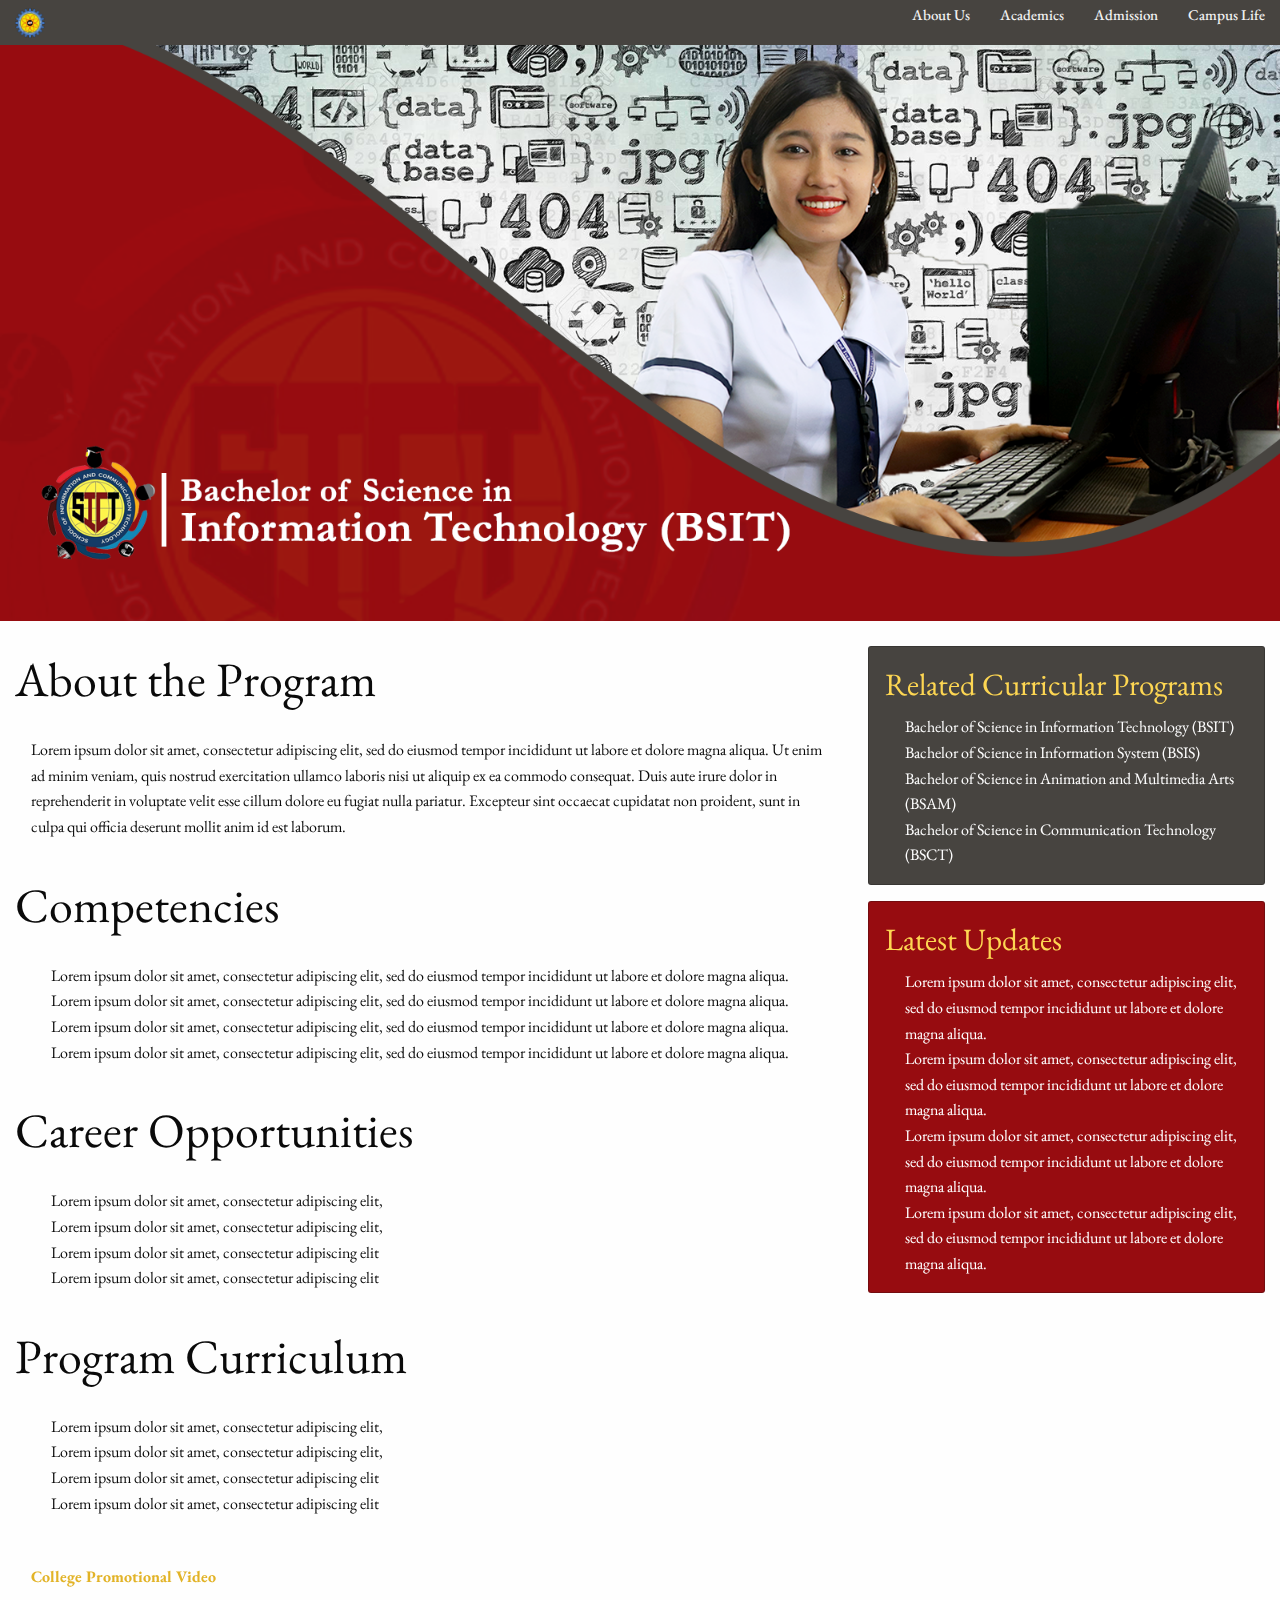
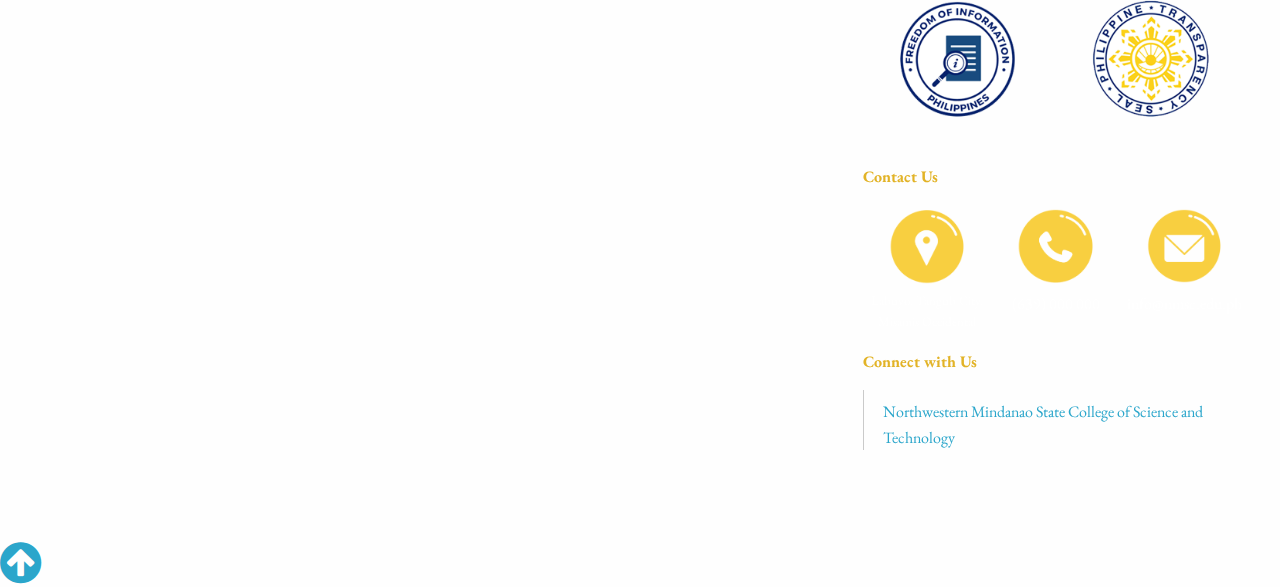
<file: BSIT.html>
<!doctype html>
<html class="no-js" lang="en">
  <head>
    <meta charset="utf-8" />
    <meta name="viewport" content="width=device-width, initial-scale=1.0" />
    <title>BSIT</title>
    <link rel="stylesheet" href="css/foundation/foundation.css" />
    <link rel="stylesheet" href="css/font-awesome/css/font-awesome.min.css" />
    
   
    <link rel="stylesheet" href="SICT navbar.css"/>
  </head>
  <body>
    <div id="fb-root"></div>
    <script async defer crossorigin="anonymous" src="https://connect.facebook.net/en_US/sdk.js#xfbml=1&version=v11.0" nonce="hm54Ujqr"></script>

     <!-- Start of Off Canvas -->
    <div class="off-canvas-wrapper">
      <div class="off-canvas-wrapper-inner" data-off-canvas-wrapper>
  
  <!-- Off Canvas Menu -->
          <div id="offCanvasRight" class="off-canvas position-right hide-for-large" data-off-canvas data-position="right">
            
            <ul class="vertical menu" data-drilldown data-parent-link="true">
                
            
              <li class="has-dropdown">
                <a href="#">ABOUT US</a>
                <ul class="vertical menu">
                  <li><a href="#">The School</a>
                  <ul class="vertical menu">
                  <li><a href="#">History</a></li>
                  <li><a href="#">Vision-Mission</a></li>
                  <li><a href="#">School Seal</a></li>
                   <li><a href="#">NMSCST Hymn</a></li>
                  </ul>
                  </li>
                   <li><a href="#">Administration</a>
                  <ul class="vertical menu">
                   <li><a href="#">Board of Trustees</a></li>
                  <li><a href="#">Organizational Structure</a></li>
                  <li><a href="#">Key Officials and Staff</a></li>
                  <li><a href="#">Transparency</a></li>
                  <li><a href="#">Downloads</a></li>
                  </ul>
                  </li>
                </ul>
              </li>
              
               <li class="has-dropdown">
                <a href="#">ACADEMICS</a>
                <ul class="vertical menu">
                  <li><a href="#">Schools</a>
                  <ul class="vertical menu">
                  <li><a href="#">Agriculture and Environmental Science</a></li>
                    <li><a href="#">Arts and Sciences</a></li>
                    <li><a href="#">Business Administration and Management</a></li>
                    <li><a href="#">Engineering and Technology</a></li>
                    <li><a href="SICT.html">Information and Communication Technology</a></li>
                    <li><a href="#">Teacher Education</a></li>
                  </ul>
                  </li>
                   <li><a href="#">Secondary Education</a>
                  <ul class="vertical menu">
                   <li><a href="#">Junior High School</a></li>
                    <li><a href="#">Senior High School</a></li>
                  </ul>
                  </li>
                     <li><a href="#">Registrar Services</a>
                  <ul class="vertical menu">
                    <li><a href="#">Apply for Student Records</a></li>
                      <li><a href="#">Office of the College Registar</a></li>
                  </ul>
                  </li>
                    <li><a href="#">Student Portal</a>
                  <ul class="vertical menu">
                     <li><a href="#">NMSCST Student Portal</a></li>
                  </ul>
                  </li>
                </ul>
              </li>

              <li class="has-dropdown">
                <a href="#">ADMISSION</a>
                <ul class="vertical menu">
                  <li><a href="#">Apply Now</a></li>
                  <li><a href="#">Degree Programs</a></li>
                  </li>
                </ul>
              </li>
              <li class="has-dropdown">
                <a href="#">CAMPUS LIFE</a>
                <ul class="vertical menu">
                  <li><a href="#">Offices</a>
                  <ul class="vertical menu">
                  <li><a href="#">Student Affairs Office</a></li>
                  <li><a href="#">Career and Guidance Counseling Office</a></li>
                  <li><a href="#">Medical and Dental Services Office</a></li>
                  <li><a href="#">Registrar's Office</a></li>
                  <li><a href="#">Physical Education, Sports, Culture and Arts Office</a></li>
                  </ul>
                  </li>
                    <li><a href="#">Student Services</a>
                  <ul class="vertical menu">
                 <li><a href="#">Admission</a></li>
                  <li><a href="#">Scholarship</a></li>
                  <li><a href="#">Guidance and Counseling</a></li>
                  <li><a href="#">Supreme Student Council</a></li>
                  <li><a href="#">Blue Generals Recognized Organization of Students</a></li> 
                  </ul>
                  </li>
                </ul>
              </li>
              <li><a href="#">RESEARCH</a></li>
              <li><a href="#">INSTRUCTIONS</a></li>
              <li><a href="#">PRODUCTION</a></li>
              <li><a href="#">EXTENSIONS</a></li>

            </ul>
          </div>

        <div class="off-canvas-content" data-off-canvas-content>

          <div id="SICT-title-bar" class="title-bar" data-responsive-toggle="gwt-menu" data-hide-for="large">
            <div class="title-bar-left">
              <div class="logo"><a href="index.html"><img src="img/school logo.png" alt=""></a></div>
            </div>
            <div class="title-bar-right">
              <span class="title-bar-title">MENU</span>
              <button id="me" type="button" data-open="offCanvasRight">
                <i class="fa fa-bars" aria-hidden="true"></i>
              </button>  
            </div>
          </div>

  <!-- Sticky Top Bar navigation -->
  <nav id="sict"> 
    <div class="wrapper">
      <div class="logo"><a href="index.html"><img src="img/school logo.png" alt=""></a></div>
      <input type="radio" name="slider" id="menu-btn">
      <input type="radio" name="slider" id="close-btn">
      <ul class="nav-links">
        <label for="close-btn" class="btn close-btn"><i class="fas fa-times"></i></label>
        <li>
          <a href="#" class="desktop-item">About Us</a>
          <input type="checkbox" id="showMega">
          <label for="showMega" class="mobile-item">About Us</label>
          <div class="mega-box">
            <div class="content">   
                  <div class="row">

                  </div>      
              <div class="row">
                  <header>The School</header>
                <ul class="mega-links">
                  <li><a href="#">History</a></li>
                  <li><a href="#">Vision-Mission</a></li>
                  <li><a href="#">School Seal</a></li>
                  <li><a href="#">NMSCST Hymn</a></li>
                </ul>
              </div>
              <div class="row">
                <header>Administration</header>
                <ul class="mega-links">
                  <li><a href="#">Board of Trustees</a></li>
                  <li><a href="#">Organizational Structure</a></li>
                  <li><a href="#">Key Officials and Staff</a></li>
                  <li><a href="#">Transparency</a></li>
                  <li><a href="#">Downloads</a></li>
                </ul>
              </div>
              
            </div>
          </div>
        </li>
        <li>
          <li>
            <a href="#" class="desktop-item">Academics</a>
            <input type="checkbox" id="showMega">
            <label for="showMega" class="mobile-item">Academics</label>
            <div class="mega-box">
              <div class="content">
                <div class="row">
                  <!-- <img src="img.jpg" alt=""> -->
                </div>
                <div class="row">
                  <header>Schools</header>
                  <ul class="mega-links">
                    <li><a href="#">School of Agriculture and Environmental Science</a></li>
                    <li><a href="#">School of Arts and Sciences</a></li>
                    <li><a href="#">School of Business Administration and Management</a></li>
                    <li><a href="#">School of Engineering and Technology</a></li>
                    <li><a href="SICT.html">School of Information and Communication Technology</a></li>
                    <li><a href="STE.html">School of Teacher Education</a></li>
                  </ul>
                  <header>Secondary Education</header>
                  <ul class="mega-links">
                    <li><a href="#">Junior High School</a></li>
                    <li><a href="#">Senior High School</a></li>
                  </ul>
                </div>
              
                <div class="row">
                    <header>Registrar Services</header>
                    <ul class="mega-links">
                      <li><a href="#">Apply for Student Records</a></li>
                      <li><a href="#">Office of the College Registar</a></li>
                    </ul>
                    <header>Student Portal</header>
                    <ul class="mega-links">
                      <li><a href="#">NMSCST Student Portal</a></li>
                    </ul>
                  </div>
             
              </div>
            </div>
          </li>
          <li>
          <a href="#" class="desktop-item">Admission</a>
          <input type="checkbox" id="showMega">
          <label for="showMega" class="mobile-item">Admission</label>
          <div class="mega-box">
            <div class="content">
              <div class="row">
                <!-- <img src="img.jpg" alt=""> -->
              </div>
              <div class="row">
                <header>Join our Ranks now!</header>
                <ul class="mega-links">
                  <li><a href="#">Apply now</a></li>
                  <li><a href="#">Degree Programs</a></li>
                </ul>
              </div>
              <div class="row">
                <header>Email Services</header>
                <ul class="mega-links">
                  <li><a href="#">Personal Email</a></li>
                  <li><a href="#">Business Email</a></li>
                  <li><a href="#">Mobile Email</a></li>
                  <li><a href="#">Web Marketing</a></li>
                </ul>
              </div>
            
            </div>
          </div>
        </li>
        <li>
          <a href="#" class="desktop-item">Campus Life</a>
          <input type="checkbox" id="showMega">
          <label for="showMega" class="mobile-item">Campus Life</label>
          <div class="mega-box">
            <div class="content">
              <div class="row">
                <!-- <img src="img.jpg" alt=""> -->
              </div>
              <div class="row">
                <header>Offices</header>
                <ul class="mega-links">
                  <li><a href="#">Student Affairs Office</a></li>
                  <li><a href="#">Career and Guidance Counseling Office</a></li>
                  <li><a href="#">Medical and Dental Services Office</a></li>
                  <li><a href="#">Registrar's Office</a></li>
                  <li><a href="#">Physical Education, Sports, Culture and Arts Office</a></li>
                </ul>
              </div>
              <div class="row">
                <header>Student Services</header>
                <ul class="mega-links">
                  <li><a href="#">Admission</a></li>
                  <li><a href="#">Scholarship</a></li>
                  <li><a href="#">Guidance and Counseling</a></li>
                  <li><a href="#">Supreme Student Council</a></li>
                  <li><a href="#">Blue Generals Recognized Organization of Students</a></li> 
                </ul>
              </div>
             
            </div>
          </div>
        </li>
      </ul>
      <label for="menu-btn" class="btn menu-btn"><i class="fas fa-bars"></i></label>
    </div>
  </nav>
  
<!-- top bar navigation end -->

<!-- masthead -->
    
<!-- masthead end -->
<div class="mobilebanner">
  <img src="img/responsive-banners/banner-photo-responsive-bsitt.png" alt="">
</div>
<!-- banner full width -->
    <div id="banner">
      <img src="img/BSIT.png" alt="">
    </div>
<!-- banner full width end -->   


<!-- main -->
    <div id="main-content" style="padding-top: 25px;">
      <div class="row">
        <div class="large-8 medium-8 columns">
          <h1 style="font-family: 'EB Garamond', serif;">About the Program</h1>
          <!-- Grid Example -->
          <div class="row">
            <div class="large-12 columns">
              <div class="callout primary" style="background:none;border: none;">
                <p>Lorem ipsum dolor sit amet, consectetur adipiscing elit, sed do eiusmod tempor incididunt ut labore et dolore magna aliqua. Ut enim ad minim veniam, quis nostrud exercitation ullamco laboris nisi ut aliquip ex ea commodo consequat. Duis aute irure dolor in reprehenderit in voluptate 
                  velit esse cillum dolore eu fugiat nulla pariatur. Excepteur sint occaecat cupidatat non proident, sunt in culpa qui officia deserunt mollit anim id est laborum.</p>
              </div>
            </div>
          </div>
          <div class="row">
            <div class="large-12 columns">
              <h1 style="font-family: 'EB Garamond', serif;">Competencies</h1>
              <div class="callout primary" style="background:none;border: none;">
                <ul class="programs">
                  <li>Lorem ipsum dolor sit amet, consectetur adipiscing elit, sed do eiusmod tempor incididunt ut labore et dolore magna aliqua.</li>
                  <li>Lorem ipsum dolor sit amet, consectetur adipiscing elit, sed do eiusmod tempor incididunt ut labore et dolore magna aliqua.</li>
                  <li>Lorem ipsum dolor sit amet, consectetur adipiscing elit, sed do eiusmod tempor incididunt ut labore et dolore magna aliqua.</li>
                  <li>Lorem ipsum dolor sit amet, consectetur adipiscing elit, sed do eiusmod tempor incididunt ut labore et dolore magna aliqua.</li>
                </ul>
              </div>
            </div>
          </div>
          <div class="row">
            <div class="large-12 columns">
              <h1 style="font-family: 'EB Garamond', serif;">Career Opportunities</h1>
              <div class="callout primary" style="background:none;border: none;">
                <ul class="programs">
                  <li>Lorem ipsum dolor sit amet, consectetur adipiscing elit, </li>
                  <li>Lorem ipsum dolor sit amet, consectetur adipiscing elit,</li>
                  <li>Lorem ipsum dolor sit amet, consectetur adipiscing elit</li>
                  <li>Lorem ipsum dolor sit amet, consectetur adipiscing elit</li>
                </ul>
              </div>
            </div>
          </div>
          
          <div class="row">
            <div class="large-12 columns">
              <h1 style="font-family: 'EB Garamond', serif;">Program Curriculum</h1>
              <div class="callout primary" style="background:none;border: none;">
                <ul class="programs">
                  <li>Lorem ipsum dolor sit amet, consectetur adipiscing elit, </li>
                  <li>Lorem ipsum dolor sit amet, consectetur adipiscing elit,</li>
                  <li>Lorem ipsum dolor sit amet, consectetur adipiscing elit</li>
                  <li>Lorem ipsum dolor sit amet, consectetur adipiscing elit</li>
                </ul>
              </div>
            </div>
          </div>
        </div>     

        <div class="large-4 medium-4 columns">
          <div class="callout secondary" style="background-color: #474440;">
            <h3 style="font-family: 'EB Garamond', serif; color: #fdd652;">Related Curricular Programs</h3>
            <ul class="programs">
              <a href="BSIT.html"><li>Bachelor of Science in Information Technology (BSIT)</li></a>
              <a href="BSIS.html"><li>Bachelor of Science in Information System (BSIS)</li></a>
              <a href=""><li>Bachelor of Science in Animation and Multimedia Arts (BSAM)</li></a>
              <a href=""><li>Bachelor of Science in Communication Technology (BSCT)</li></a>
            </ul>
          </div>
        </div>
        <div class="large-4 medium-4 columns">
          <div class="callout secondary" style="background-color: #970c10;">
            <h3 style="font-family: 'EB Garamond', serif; color: #fdd652;">Latest Updates</h3>
            <ul class="programs">
              <a href=""><li>Lorem ipsum dolor sit amet, consectetur adipiscing elit, sed do eiusmod tempor incididunt ut labore et dolore magna aliqua.</li></a>
              <a href=""><li>Lorem ipsum dolor sit amet, consectetur adipiscing elit, sed do eiusmod tempor incididunt ut labore et dolore magna aliqua.</li></a>
              <a href=""><li>Lorem ipsum dolor sit amet, consectetur adipiscing elit, sed do eiusmod tempor incididunt ut labore et dolore magna aliqua.</li></a>
              <a href=""><li>Lorem ipsum dolor sit amet, consectetur adipiscing elit, sed do eiusmod tempor incididunt ut labore et dolore magna aliqua.</li></a>
            </ul>
          </div>
        </div>
      </div>

      
             

          </div>
        </div>
      </div>

    </div>

<!-- main end -->
<!-- Agency Footer-->

<div id="agency-footer" >
  <div class="row"> 
    <div class="large-12 columns"> 
      <div class="callout secondary" style="border:none;background:none;">
        <div class="row">
          <div class="large-8 medium-8 columns">
            <p style="color:#E2B327;font-weight: bold">College Promotional Video</p> 
            <div class="promotioncontainer">
              <iframe src="https://www.youtube.com/embed/YnFjKKxmmUA" title="YouTube video player" frameborder="0" allow="accelerometer; autoplay; clipboard-write; encrypted-media; gyroscope; picture-in-picture" allowfullscreen></iframe>
            </div> 
           
         </div>
                         
          <div class="large-4 medium-4 columns">
            <div class="seals">
              <img src="img/foi-logo.png" alt="">
              <img src="img/transparency-seal (1).png" alt="">
            </div>
                <p style="color:#E2B327;font-weight: bold">Contact Us</p>
                <div class="contacts">
                  <img class="contacts" src="img/social/address.png" alt="">
                  <img src="img/social/phone.png" alt="">
                  <img src="img/social/email.png" alt=""> 
                </div>
                <div class="contacts">
                  <p style="font-size: small;">Labuyo, Tangub City, Misamis Occidental</p>
                  <p>(639) 000 000</p>
                  <p>info@nmsc.edu.ph</p>
                </div>
             
                 <p style="color:#E2B327;font-weight: bold">Connect with Us</p> 
                 <div class="socials">
                  <div class="fb1">
                    <div class="fb-page" data-href="https://www.facebook.com/NMSCSTOfficial/" data-tabs="timeline" data-width="" data-height="90px" data-small-header="false" data-adapt-container-width="true" data-hide-cover="false" data-show-facepile="true"><blockquote cite="https://www.facebook.com/NMSCSTOfficial/" class="fb-xfbml-parse-ignore"><a href="https://www.facebook.com/NMSCSTOfficial/">Northwestern Mindanao State College of Science and Technology</a></blockquote></div>
                   </div>
                  
                  <div class="fb2">
                    <div class="fb-page" data-href="https://www.facebook.com/NMSCSTOfficial/" data-tabs="timeline" data-width="" data-height="" data-small-header="false" data-adapt-container-width="true" data-hide-cover="false" data-show-facepile="true"><blockquote cite="https://www.facebook.com/NMSCSTOfficial/" class="fb-xfbml-parse-ignore"><a href="https://www.facebook.com/NMSCSTOfficial/">Northwestern Mindanao State College of Science and Technology</a></blockquote></div>
                  </div>
                </div>        
           </div>
              
         
        </div>
      </div>
    </div>
</div>
</div>


<!-- Agency Footer End-->
<!--Standard Footer-->
<div id="gwt-standard-footer"></div>

<div><a href="#main-nav" id="back-to-top" title="Back to Top"><i class="fa fa-arrow-circle-up fa-3x" aria-hidden="true"></i>

      </div><!-- off-canvas-content -->
    </div><!-- off-canvas-wrapper-inner -->
  </div><!-- off-canvas-wrapper -->



    <script type="text/javascript">
      (function(d, s, id) {
        var js, gjs = d.getElementById('gwt-standard-footer');

        js = d.createElement(s); js.id = id;
        js.src = "//cdn.i.gov.ph/gwt-footer/footer.js";
        gjs.parentNode.insertBefore(js, gjs);
      }(document, 'script', 'gwt-footer-jsdk'));
    </script>
<!--Standard Footer End-->

    <script src="js/foundation/vendor/jquery.js"></script>
    <script src="js/foundation/vendor/foundation.min.js"></script>
    <script src="js/foundation/vendor/what-input.js"></script>
    <script src="js/theme.js"></script>

    <script>
      $(document).foundation();
    </script>

	</body>
</html>
</file>
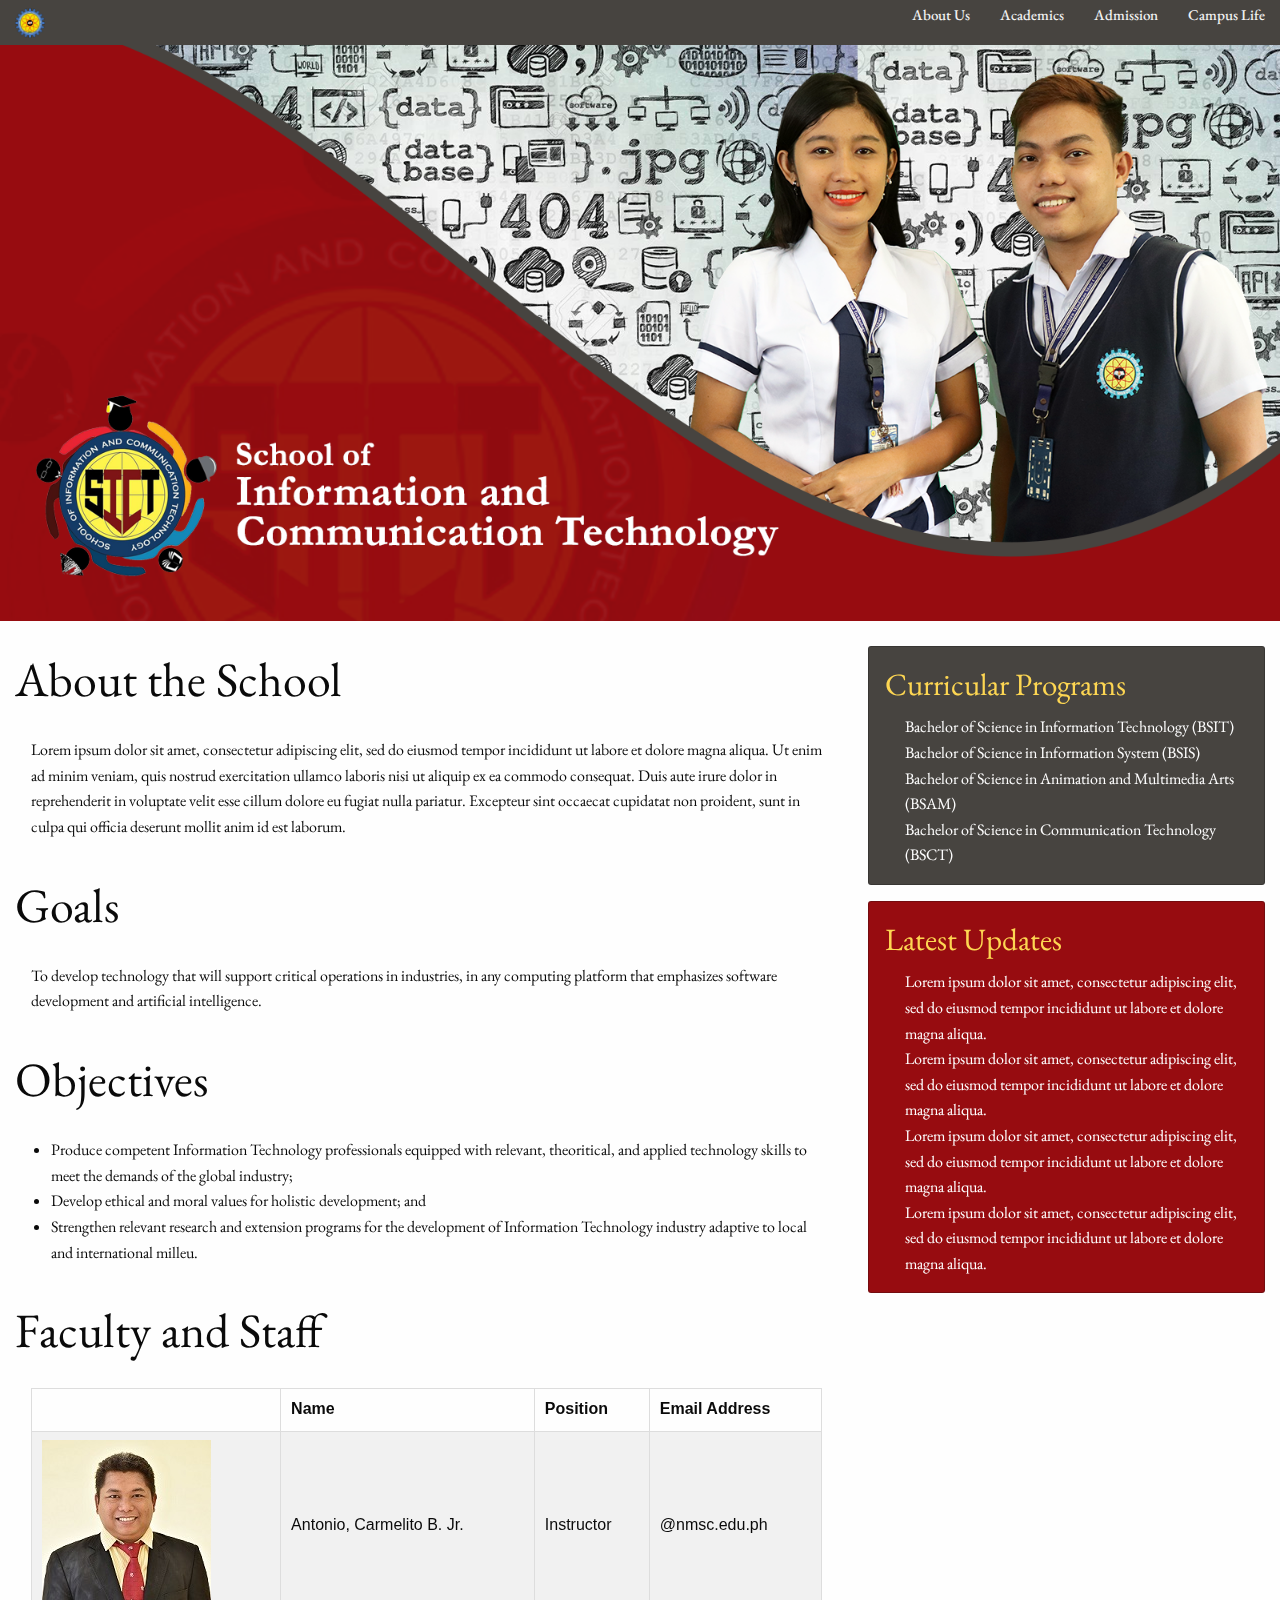
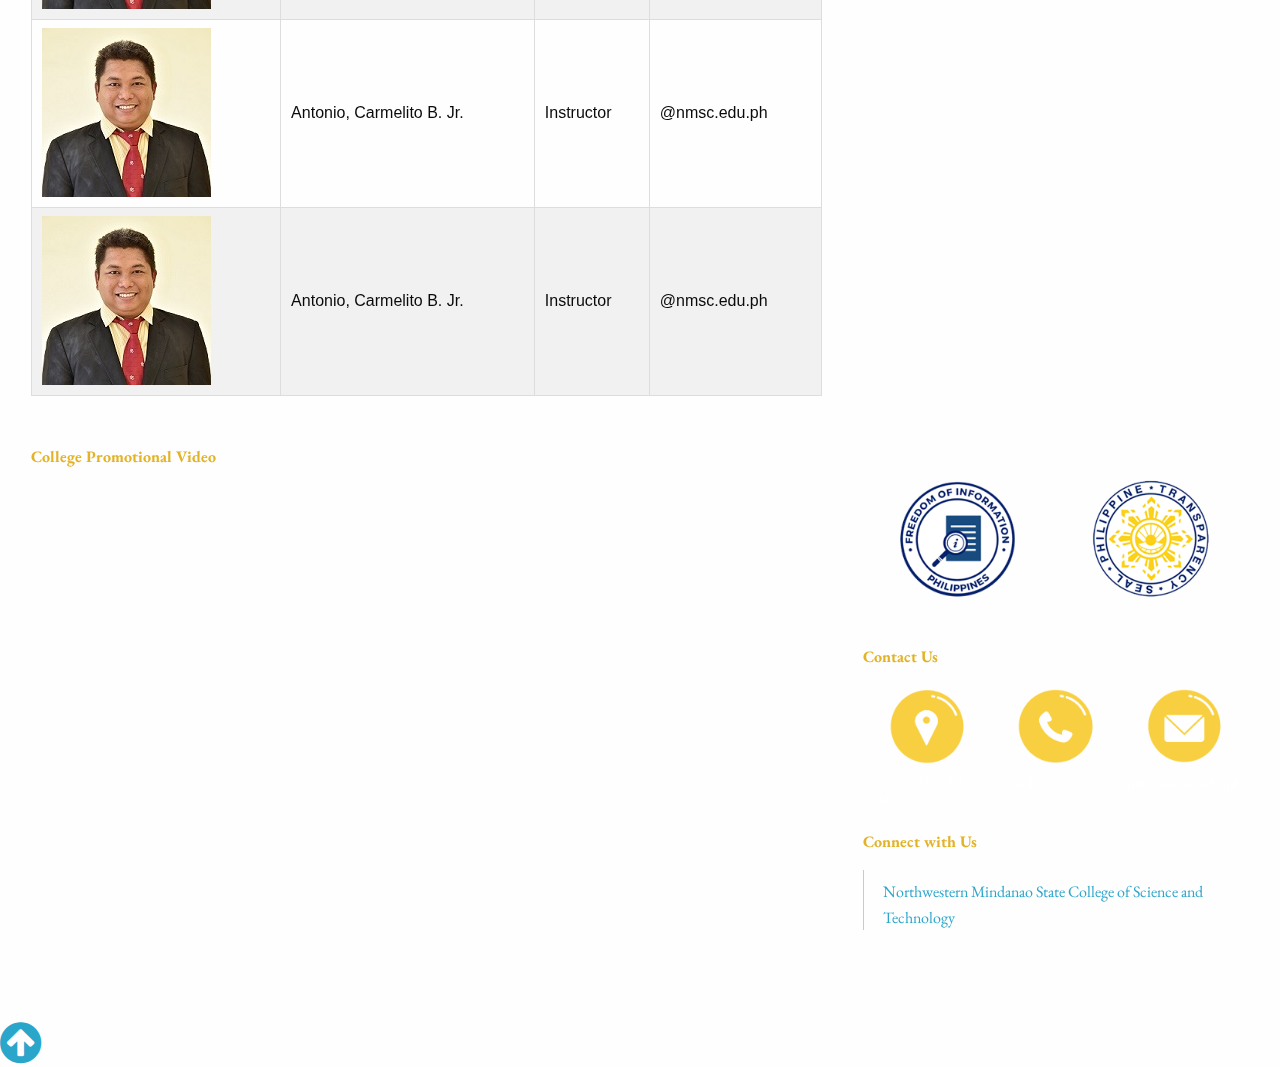
<file: SICT.html>
<!doctype html>
<html class="no-js" lang="en">
  <head>
    <meta charset="utf-8" />
    <meta name="viewport" content="width=device-width, initial-scale=1.0" />
    <title>SICT</title>
    <link rel="stylesheet" href="css/foundation/foundation.css" />
    <link rel="stylesheet" href="css/font-awesome/css/font-awesome.min.css" />
    <link rel="stylesheet" href="SICT navbar.css"/>
  </head>
  <body>
    <div id="fb-root"></div>
    <script async defer crossorigin="anonymous" src="https://connect.facebook.net/en_US/sdk.js#xfbml=1&version=v11.0" nonce="hm54Ujqr"></script>

    <!-- <input id="tmp-link" type="hidden" data-link=""> -->

   

  <!-- Start of Off Canvas -->
    <div class="off-canvas-wrapper">
      <div class="off-canvas-wrapper-inner" data-off-canvas-wrapper>
  
  <!-- Off Canvas Menu -->
          <div id="offCanvasRight" class="off-canvas position-right hide-for-large" data-off-canvas data-position="right">
            
            <ul class="vertical menu" data-drilldown data-parent-link="true">
                
            
              <li class="has-dropdown">
                <a href="#">ABOUT US</a>
                <ul class="vertical menu">
                  <li><a href="#">The School</a>
                  <ul class="vertical menu">
                  <li><a href="#">History</a></li>
                  <li><a href="#">Vision-Mission</a></li>
                  <li><a href="#">School Seal</a></li>
                   <li><a href="#">NMSCST Hymn</a></li>
                  </ul>
                  </li>
                   <li><a href="#">Administration</a>
                  <ul class="vertical menu">
                   <li><a href="#">Board of Trustees</a></li>
                  <li><a href="#">Organizational Structure</a></li>
                  <li><a href="#">Key Officials and Staff</a></li>
                  <li><a href="#">Transparency</a></li>
                  <li><a href="#">Downloads</a></li>
                  </ul>
                  </li>
                </ul>
              </li>
              
               <li class="has-dropdown">
                <a href="#">ACADEMICS</a>
                <ul class="vertical menu">
                  <li><a href="#">Schools</a>
                  <ul class="vertical menu">
                  <li><a href="#">Agriculture and Environmental Science</a></li>
                    <li><a href="#">Arts and Sciences</a></li>
                    <li><a href="#">Business Administration and Management</a></li>
                    <li><a href="#">Engineering and Technology</a></li>
                    <li><a href="SICT.html">Information and Communication Technology</a></li>
                    <li><a href="STE.html">Teacher Education</a></li>
                  </ul>
                  </li>
                   <li><a href="#">Secondary Education</a>
                  <ul class="vertical menu">
                   <li><a href="#">Junior High School</a></li>
                    <li><a href="#">Senior High School</a></li>
                  </ul>
                  </li>
                     <li><a href="#">Registrar Services</a>
                  <ul class="vertical menu">
                    <li><a href="#">Apply for Student Records</a></li>
                      <li><a href="#">Office of the College Registar</a></li>
                  </ul>
                  </li>
                    <li><a href="#">Student Portal</a>
                  <ul class="vertical menu">
                     <li><a href="#">NMSCST Student Portal</a></li>
                  </ul>
                  </li>
                </ul>
              </li>

              <li class="has-dropdown">
                <a href="#">ADMISSION</a>
                <ul class="vertical menu">
                  <li><a href="#">Apply Now</a></li>
                  <li><a href="#">Degree Programs</a></li>
                  </li>
                </ul>
              </li>
              <li class="has-dropdown">
                <a href="#">CAMPUS LIFE</a>
                <ul class="vertical menu">
                  <li><a href="#">Offices</a>
                  <ul class="vertical menu">
                  <li><a href="#">Student Affairs Office</a></li>
                  <li><a href="#">Career and Guidance Counseling Office</a></li>
                  <li><a href="#">Medical and Dental Services Office</a></li>
                  <li><a href="#">Registrar's Office</a></li>
                  <li><a href="#">Physical Education, Sports, Culture and Arts Office</a></li>
                  </ul>
                  </li>
                    <li><a href="#">Student Services</a>
                  <ul class="vertical menu">
                 <li><a href="#">Admission</a></li>
                  <li><a href="#">Scholarship</a></li>
                  <li><a href="#">Guidance and Counseling</a></li>
                  <li><a href="#">Supreme Student Council</a></li>
                  <li><a href="#">Blue Generals Recognized Organization of Students</a></li> 
                  </ul>
                  </li>
                </ul>
              </li>
              <li><a href="#">RESEARCH</a></li>
              <li><a href="#">INSTRUCTIONS</a></li>
              <li><a href="#">PRODUCTION</a></li>
              <li><a href="#">EXTENSIONS</a></li>

            </ul>
          </div>

        <div class="off-canvas-content" data-off-canvas-content>

          <div id="SICT-title-bar" class="title-bar" data-responsive-toggle="gwt-menu" data-hide-for="large">
            <div class="title-bar-left">
              <div class="logo"><a href="index.html"><img src="img/school logo.png" alt=""></a></div>
            </div>
            <div class="title-bar-right">
              <span class="title-bar-title">MENU</span>
              <button id="me" type="button" data-open="offCanvasRight">
                <i class="fa fa-bars" aria-hidden="true"></i>
              </button>  
            </div>
          </div>

  <!-- Sticky Top Bar navigation -->
  <nav id="sict"> 
    <div class="wrapper">
      <div class="logo"><a href="index.html"><img src="img/school logo.png" alt=""></a></div>
      <input type="radio" name="slider" id="menu-btn">
      <input type="radio" name="slider" id="close-btn">
      <ul class="nav-links">
        <label for="close-btn" class="btn close-btn"><i class="fas fa-times"></i></label>
        <li>
          <a href="#" class="desktop-item">About Us</a>
          <input type="checkbox" id="showMega">
          <label for="showMega" class="mobile-item">About Us</label>
          <div class="mega-box">
            <div class="content">   
                  <div class="row">

                  </div>      
              <div class="row">
                  <header>The School</header>
                <ul class="mega-links">
                  <li><a href="#">History</a></li>
                  <li><a href="#">Vision-Mission</a></li>
                  <li><a href="#">School Seal</a></li>
                  <li><a href="#">NMSCST Hymn</a></li>
                </ul>
              </div>
              <div class="row">
                <header>Administration</header>
                <ul class="mega-links">
                  <li><a href="#">Board of Trustees</a></li>
                  <li><a href="#">Organizational Structure</a></li>
                  <li><a href="#">Key Officials and Staff</a></li>
                  <li><a href="#">Transparency</a></li>
                  <li><a href="#">Downloads</a></li>
                </ul>
              </div>
              
            </div>
          </div>
        </li>
        <li>
          <li>
            <a href="#" class="desktop-item">Academics</a>
            <input type="checkbox" id="showMega">
            <label for="showMega" class="mobile-item">Academics</label>
            <div class="mega-box">
              <div class="content">
                <div class="row">
                  <!-- <img src="img.jpg" alt=""> -->
                </div>
                <div class="row">
                  <header>Schools</header>
                  <ul class="mega-links">
                    <li><a href="#">School of Agriculture and Environmental Science</a></li>
                    <li><a href="#">School of Arts and Sciences</a></li>
                    <li><a href="#">School of Business Administration and Management</a></li>
                    <li><a href="#">School of Engineering and Technology</a></li>
                    <li><a href="SICT.html">School of Information and Communication Technology</a></li>
                    <li><a href="STE.html">School of Teacher Education</a></li>
                  </ul>
                  <header>Secondary Education</header>
                  <ul class="mega-links">
                    <li><a href="#">Junior High School</a></li>
                    <li><a href="#">Senior High School</a></li>
                  </ul>
                </div>
              
                <div class="row">
                    <header>Registrar Services</header>
                    <ul class="mega-links">
                      <li><a href="#">Apply for Student Records</a></li>
                      <li><a href="#">Office of the College Registar</a></li>
                    </ul>
                    <header>Student Portal</header>
                    <ul class="mega-links">
                      <li><a href="#">NMSCST Student Portal</a></li>
                    </ul>
                  </div>
             
              </div>
            </div>
          </li>
          <li>
          <a href="#" class="desktop-item">Admission</a>
          <input type="checkbox" id="showMega">
          <label for="showMega" class="mobile-item">Admission</label>
          <div class="mega-box">
            <div class="content">
              <div class="row">
                <!-- <img src="img.jpg" alt=""> -->
              </div>
              <div class="row">
                <header>Join our Ranks now!</header>
                <ul class="mega-links">
                  <li><a href="#">Apply now</a></li>
                  <li><a href="#">Degree Programs</a></li>
                </ul>
              </div>
              <div class="row">
                <header>Email Services</header>
                <ul class="mega-links">
                  <li><a href="#">Personal Email</a></li>
                  <li><a href="#">Business Email</a></li>
                  <li><a href="#">Mobile Email</a></li>
                  <li><a href="#">Web Marketing</a></li>
                </ul>
              </div>
            
            </div>
          </div>
        </li>
        <li>
          <a href="#" class="desktop-item">Campus Life</a>
          <input type="checkbox" id="showMega">
          <label for="showMega" class="mobile-item">Campus Life</label>
          <div class="mega-box">
            <div class="content">
              <div class="row">
                <!-- <img src="img.jpg" alt=""> -->
              </div>
              <div class="row">
                <header>Offices</header>
                <ul class="mega-links">
                  <li><a href="#">Student Affairs Office</a></li>
                  <li><a href="#">Career and Guidance Counseling Office</a></li>
                  <li><a href="#">Medical and Dental Services Office</a></li>
                  <li><a href="#">Registrar's Office</a></li>
                  <li><a href="#">Physical Education, Sports, Culture and Arts Office</a></li>
                </ul>
              </div>
              <div class="row">
                <header>Student Services</header>
                <ul class="mega-links">
                  <li><a href="#">Admission</a></li>
                  <li><a href="#">Scholarship</a></li>
                  <li><a href="#">Guidance and Counseling</a></li>
                  <li><a href="#">Supreme Student Council</a></li>
                  <li><a href="#">Blue Generals Recognized Organization of Students</a></li> 
                </ul>
              </div>
             
            </div>
          </div>
        </li>
      </ul>
      <label for="menu-btn" class="btn menu-btn"><i class="fas fa-bars"></i></label>
    </div>
  </nav>
<!-- top bar navigation end -->

<!-- masthead -->
    
<!-- masthead end -->

<div class="mobilebanner" style=" background-color: #f7cb2d;">
  <img src="img/responsive-banners/banner-photo-responsive-sict.png" alt="">
</div>

<!-- banner full width -->
    <div id="banner" >
      <img src="img/SICT.png" alt="">
    </div>
<!-- banner full width end -->   


<!-- main -->
    <div id="main-content" style="padding-top: 25px;">
      <div class="row">
        <div class="large-8 medium-8 columns">
          <h1 style="font-family: 'EB Garamond', serif;">About the School</h1>
          <!-- Grid Example -->
          <div class="row">
            <div class="large-12 columns">
              <div class="callout primary" style="background:none;border: none;">
                <p>Lorem ipsum dolor sit amet, consectetur adipiscing elit, sed do eiusmod tempor incididunt ut labore et dolore magna aliqua. Ut enim ad minim veniam, quis nostrud exercitation ullamco laboris nisi ut aliquip ex ea commodo consequat. Duis aute irure dolor in reprehenderit in voluptate 
                  velit esse cillum dolore eu fugiat nulla pariatur. Excepteur sint occaecat cupidatat non proident, sunt in culpa qui officia deserunt mollit anim id est laborum.</p>
              </div>
            </div>
          </div>
          <div class="row">
            <div class="large-12 columns">
              <h1 style="font-family: 'EB Garamond', serif;">Goals</h1>
              <div class="callout primary" style="background:none;border: none;">
                <p>To develop technology that will support critical operations in industries, in any computing platform that emphasizes software development and artificial intelligence.</p>
               
              </div>
            </div>
          </div>
          <div class="row">
            <div class="large-12 columns">
              <h1 style="font-family: 'EB Garamond', serif;">Objectives</h1>
              <div class="callout primary" style="background:none;border: none;">
               <ul>
                 <li>Produce competent Information Technology professionals equipped with relevant, theoritical, and applied technology skills to meet the demands of the global industry;</li>
                 <li>Develop ethical and moral values for holistic development; and</li>
                 <li>Strengthen relevant research and extension programs for the development of Information Technology industry adaptive to local and international milleu.</li>
               </ul>
               
              </div>
            </div>
          </div>
          <div class="row">
            <div class="large-12 columns">
              <h1 style="font-family: 'EB Garamond', serif;">Faculty and Staff</h1>
              <div class="callout primary" style="background:none;border: none;">
                <table>
                  <tr>
                    <th></th>
                    <th>Name</th>
                    <th>Position</th>
                    <th>Email Address</th>
                  </tr>
                  <tr>
                    <td><img src="img/instructors/CARMELITO_B._ANTONIO_JR..jpg"  alt=""></td>
                    <td>Antonio, Carmelito B. Jr.</td>
                    <td>Instructor</td>
                    <td>@nmsc.edu.ph</td>
                  </tr>
                  <tr>
                    <td><img src="img/instructors/CARMELITO_B._ANTONIO_JR..jpg" alt=""></td>
                    <td>Antonio, Carmelito B. Jr.</td>
                    <td>Instructor</td>
                    <td>@nmsc.edu.ph</td>
                  </tr>
                  <tr>
                    <td><img src="img/instructors/CARMELITO_B._ANTONIO_JR..jpg"  alt=""></td>
                    <td>Antonio, Carmelito B. Jr.</td>
                    <td>Instructor</td>
                    <td>@nmsc.edu.ph</td>
                  </tr>
                  
                </table>
               
              </div>
            </div>
          </div>
        </div>     

        <div class="large-4 medium-4 columns">
          <div class="callout secondary" style="background-color: #474440;">
            <h3 style="font-family: 'EB Garamond', serif; color: #fdd652;">Curricular Programs</h3>
            <ul class="programs">
              <a href="BSIT.html"><li>Bachelor of Science in Information Technology (BSIT)</li></a>
              <a href="BSIS.html"><li>Bachelor of Science in Information System (BSIS)</li></a>
              <a href=""><li>Bachelor of Science in Animation and Multimedia Arts (BSAM)</li></a>
              <a href=""><li>Bachelor of Science in Communication Technology (BSCT)</li></a>
            </ul>
          </div>
        </div>
        <div class="large-4 medium-4 columns">
          <div class="callout secondary" style="background-color: #970c10;">
            <h3 style="font-family: 'EB Garamond', serif; color: #fdd652;">Latest Updates</h3>
            <ul class="programs">
              <a href=""><li>Lorem ipsum dolor sit amet, consectetur adipiscing elit, sed do eiusmod tempor incididunt ut labore et dolore magna aliqua.</li></a>
              <a href=""><li>Lorem ipsum dolor sit amet, consectetur adipiscing elit, sed do eiusmod tempor incididunt ut labore et dolore magna aliqua.</li></a>
              <a href=""><li>Lorem ipsum dolor sit amet, consectetur adipiscing elit, sed do eiusmod tempor incididunt ut labore et dolore magna aliqua.</li></a>
              <a href=""><li>Lorem ipsum dolor sit amet, consectetur adipiscing elit, sed do eiusmod tempor incididunt ut labore et dolore magna aliqua.</li></a>
            </ul>
          </div>
        </div>
      </div>

      
             

          </div>
        </div>
      </div>

    </div>

<!-- main end -->
<!-- Agency Footer-->

<div id="agency-footer" >
  <div class="row"> 
    <div class="large-12 columns"> 
      <div class="callout secondary" style="border:none;background:none;">
        <div class="row">
          <div class="large-8 medium-8 columns">
            <p style="color:#E2B327;font-weight: bold">College Promotional Video</p> 
            <div class="promotioncontainer">
              <iframe src="https://www.youtube.com/embed/YnFjKKxmmUA" title="YouTube video player" frameborder="0" allow="accelerometer; autoplay; clipboard-write; encrypted-media; gyroscope; picture-in-picture" allowfullscreen></iframe>
            </div> 
           
         </div>
                         
          <div class="large-4 medium-4 columns">
            <div class="seals">
              <img src="img/foi-logo.png" alt="">
              <img src="img/transparency-seal (1).png" alt="">
            </div>
                <p style="color:#E2B327;font-weight: bold">Contact Us</p>
                <div class="contacts">
                  <img class="contacts" src="img/social/address.png" alt="">
                  <img src="img/social/phone.png" alt="">
                  <img src="img/social/email.png" alt=""> 
                </div>
                <div class="contacts">
                  <p style="font-size: small;">Labuyo, Tangub City, Misamis Occidental</p>
                  <p>(639) 000 000</p>
                  <p>info@nmsc.edu.ph</p>
                </div>
             
                 <p style="color:#E2B327;font-weight: bold">Connect with Us</p> 
                 <div class="socials">
                  <div class="fb1">
                    <div class="fb-page" data-href="https://www.facebook.com/NMSCSTOfficial/" data-tabs="timeline" data-width="" data-height="90px" data-small-header="false" data-adapt-container-width="true" data-hide-cover="false" data-show-facepile="true"><blockquote cite="https://www.facebook.com/NMSCSTOfficial/" class="fb-xfbml-parse-ignore"><a href="https://www.facebook.com/NMSCSTOfficial/">Northwestern Mindanao State College of Science and Technology</a></blockquote></div>
                   </div>
                  
                  <div class="fb2">
                    <div class="fb-page" data-href="https://www.facebook.com/NMSCSTOfficial/" data-tabs="timeline" data-width="" data-height="" data-small-header="false" data-adapt-container-width="true" data-hide-cover="false" data-show-facepile="true"><blockquote cite="https://www.facebook.com/NMSCSTOfficial/" class="fb-xfbml-parse-ignore"><a href="https://www.facebook.com/NMSCSTOfficial/">Northwestern Mindanao State College of Science and Technology</a></blockquote></div>
                  </div>
                </div>        
           </div>
              
         
        </div>
      </div>
    </div>
</div>
</div>


<!-- Agency Footer End-->

<!--Standard Footer-->
<div id="gwt-standard-footer"></div>

<div><a href="#main-nav" id="back-to-top" title="Back to Top"><i class="fa fa-arrow-circle-up fa-3x" aria-hidden="true"></i>

      </div><!-- off-canvas-content -->
    </div><!-- off-canvas-wrapper-inner -->
  </div><!-- off-canvas-wrapper -->



    <script type="text/javascript">
      (function(d, s, id) {
        var js, gjs = d.getElementById('gwt-standard-footer');

        js = d.createElement(s); js.id = id;
        js.src = "//cdn.i.gov.ph/gwt-footer/footer.js";
        gjs.parentNode.insertBefore(js, gjs);
      }(document, 'script', 'gwt-footer-jsdk'));
    </script>
<!--Standard Footer End-->

    <script src="js/foundation/vendor/jquery.js"></script>
    <script src="js/foundation/vendor/foundation.min.js"></script>
    <script src="js/foundation/vendor/what-input.js"></script>
    <script src="js/theme.js"></script>

    <script>
      $(document).foundation();
    </script>

	</body>
</html>
</file>
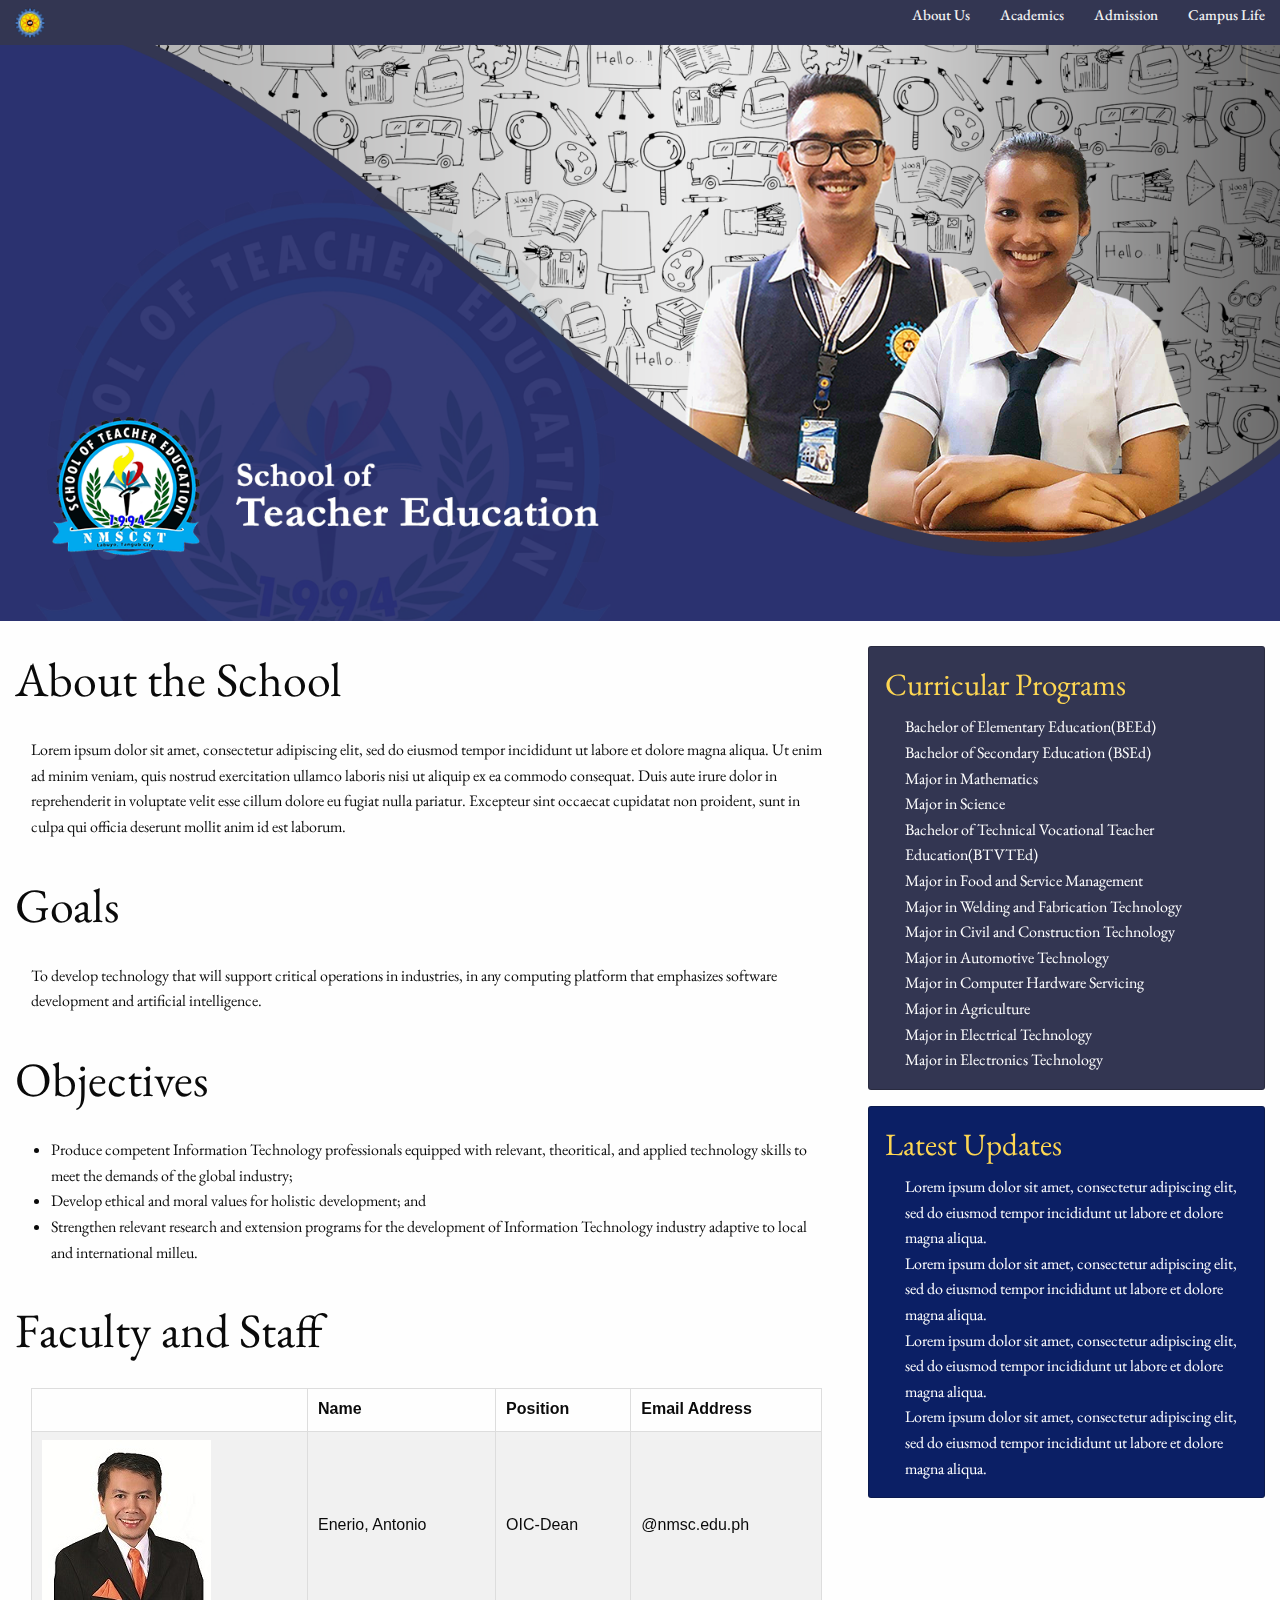
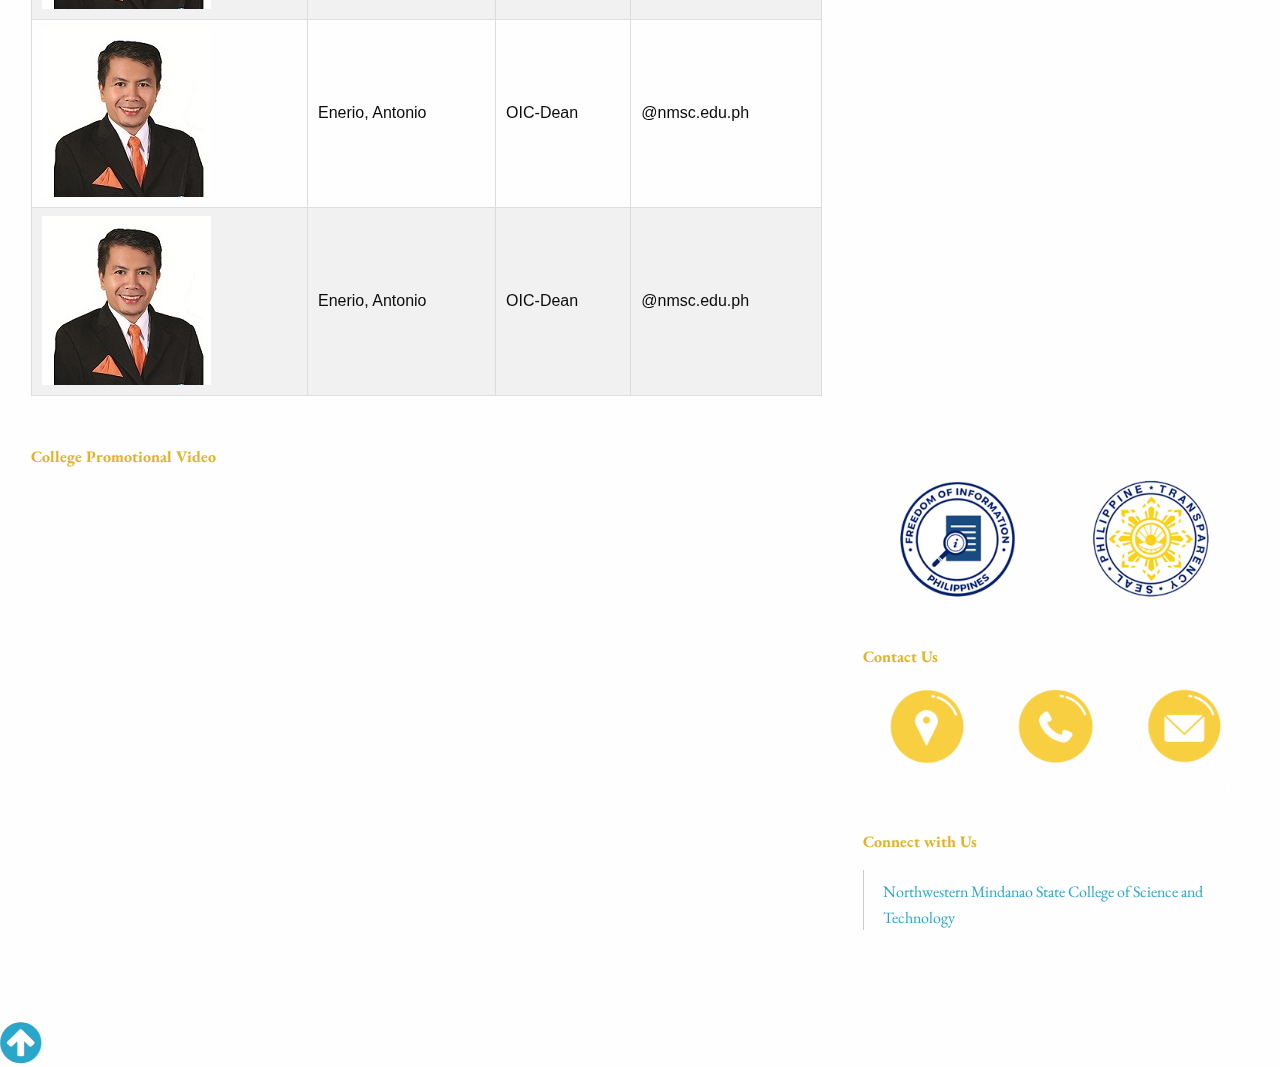
<file: STE.html>
<!doctype html>
<html class="no-js" lang="en">
  <head>
    <meta charset="utf-8" />
    <meta name="viewport" content="width=device-width, initial-scale=1.0" />
    <title>STE</title>
    <link rel="stylesheet" href="css/foundation/foundation.css" />
    <link rel="stylesheet" href="css/font-awesome/css/font-awesome.min.css" />
    
   
    <link rel="stylesheet" href="STE navbar.css"/>
  </head>
  <body>
    <div id="fb-root"></div>
    <script async defer crossorigin="anonymous" src="https://connect.facebook.net/en_US/sdk.js#xfbml=1&version=v11.0" nonce="hm54Ujqr"></script>

    <!-- <input id="tmp-link" type="hidden" data-link=""> -->

    <div id="a11y-modal" class="large reveal" data-reveal title="Accessibility Statement" role="dialog">
        <textarea class="statement-textarea" readonly rows="20">
   
        </textarea>
        <button class="close-button" data-close aria-label="Close modal" type="button">
            <span aria-hidden="true">&times;</span>
        </button>
    </div>



  <!-- Start of Off Canvas -->
  <div class="off-canvas-wrapper">
    <div class="off-canvas-wrapper-inner" data-off-canvas-wrapper>

<!-- Off Canvas Menu -->
        <div id="offCanvasRight" class="off-canvas position-right hide-for-large" data-off-canvas data-position="right">
          
          <ul class="vertical menu" data-drilldown data-parent-link="true">
              
          
            <li class="has-dropdown">
              <a href="#">ABOUT US</a>
              <ul class="vertical menu">
                <li><a href="#">The School</a>
                <ul class="vertical menu">
                <li><a href="#">History</a></li>
                <li><a href="#">Vision-Mission</a></li>
                <li><a href="#">School Seal</a></li>
                 <li><a href="#">NMSCST Hymn</a></li>
                </ul>
                </li>
                 <li><a href="#">Administration</a>
                <ul class="vertical menu">
                 <li><a href="#">Board of Trustees</a></li>
                <li><a href="#">Organizational Structure</a></li>
                <li><a href="#">Key Officials and Staff</a></li>
                <li><a href="#">Transparency</a></li>
                <li><a href="#">Downloads</a></li>
                </ul>
                </li>
              </ul>
            </li>
            
             <li class="has-dropdown">
              <a href="#">ACADEMICS</a>
              <ul class="vertical menu">
                <li><a href="#">Schools</a>
                <ul class="vertical menu">
                <li><a href="#">Agriculture and Environmental Science</a></li>
                  <li><a href="#">Arts and Sciences</a></li>
                  <li><a href="#">Business Administration and Management</a></li>
                  <li><a href="#">Engineering and Technology</a></li>
                  <li><a href="SICT.html">Information and Communication Technology</a></li>
                  <li><a href="STE.html">Teacher Education</a></li>
                </ul>
                </li>
                 <li><a href="#">Secondary Education</a>
                <ul class="vertical menu">
                 <li><a href="#">Junior High School</a></li>
                  <li><a href="#">Senior High School</a></li>
                </ul>
                </li>
                   <li><a href="#">Registrar Services</a>
                <ul class="vertical menu">
                  <li><a href="#">Apply for Student Records</a></li>
                    <li><a href="#">Office of the College Registar</a></li>
                </ul>
                </li>
                  <li><a href="#">Student Portal</a>
                <ul class="vertical menu">
                   <li><a href="#">NMSCST Student Portal</a></li>
                </ul>
                </li>
              </ul>
            </li>

            <li class="has-dropdown">
              <a href="#">ADMISSION</a>
              <ul class="vertical menu">
                <li><a href="#">Apply Now</a></li>
                <li><a href="#">Degree Programs</a></li>
                </li>
              </ul>
            </li>
            <li class="has-dropdown">
              <a href="#">CAMPUS LIFE</a>
              <ul class="vertical menu">
                <li><a href="#">Offices</a>
                <ul class="vertical menu">
                <li><a href="#">Student Affairs Office</a></li>
                <li><a href="#">Career and Guidance Counseling Office</a></li>
                <li><a href="#">Medical and Dental Services Office</a></li>
                <li><a href="#">Registrar's Office</a></li>
                <li><a href="#">Physical Education, Sports, Culture and Arts Office</a></li>
                </ul>
                </li>
                  <li><a href="#">Student Services</a>
                <ul class="vertical menu">
               <li><a href="#">Admission</a></li>
                <li><a href="#">Scholarship</a></li>
                <li><a href="#">Guidance and Counseling</a></li>
                <li><a href="#">Supreme Student Council</a></li>
                <li><a href="#">Blue Generals Recognized Organization of Students</a></li> 
                </ul>
                </li>
              </ul>
            </li>
            <li><a href="#">RESEARCH</a></li>
            <li><a href="#">INSTRUCTIONS</a></li>
            <li><a href="#">PRODUCTION</a></li>
            <li><a href="#">EXTENSIONS</a></li>

          </ul>
        </div>

      <div class="off-canvas-content" data-off-canvas-content>

        <div id="STE-title-bar" class="title-bar" data-responsive-toggle="gwt-menu" data-hide-for="large">
          <div class="title-bar-left">
            <div class="logo"><a href="index.html"><img src="img/school logo.png" alt=""></a></div>
          </div>
          <div class="title-bar-right">
            <span class="title-bar-title">MENU</span>
            <button id="me" type="button" data-open="offCanvasRight">
              <i class="fa fa-bars" aria-hidden="true"></i>
            </button>  
          </div>
        </div>

  <!-- Sticky Top Bar navigation -->
  <nav id="sict"> 
    <div class="wrapper">
      <div class="logo"><a href="index.html"><img src="img/school logo.png" alt=""></a></div>
      <input type="radio" name="slider" id="menu-btn">
      <input type="radio" name="slider" id="close-btn">
      <ul class="nav-links">
        <label for="close-btn" class="btn close-btn"><i class="fas fa-times"></i></label>
        <li>
          <a href="#" class="desktop-item">About Us</a>
          <input type="checkbox" id="showMega">
          <label for="showMega" class="mobile-item">About Us</label>
          <div class="mega-box">
            <div class="content">   
                  <div class="row">

                  </div>      
              <div class="row">
                  <header>The School</header>
                <ul class="mega-links">
                  <li><a href="#">History</a></li>
                  <li><a href="#">Vision-Mission</a></li>
                  <li><a href="#">School Seal</a></li>
                  <li><a href="#">NMSCST Hymn</a></li>
                </ul>
              </div>
              <div class="row">
                <header>Administration</header>
                <ul class="mega-links">
                  <li><a href="#">Board of Trustees</a></li>
                  <li><a href="#">Organizational Structure</a></li>
                  <li><a href="#">Key Officials and Staff</a></li>
                  <li><a href="#">Transparency</a></li>
                  <li><a href="#">Downloads</a></li>
                </ul>
              </div>
              
            </div>
          </div>
        </li>
        <li>
          <li>
            <a href="#" class="desktop-item">Academics</a>
            <input type="checkbox" id="showMega">
            <label for="showMega" class="mobile-item">Academics</label>
            <div class="mega-box">
              <div class="content">
                <div class="row">
                  <!-- <img src="img.jpg" alt=""> -->
                </div>
                <div class="row">
                  <header>Schools</header>
                  <ul class="mega-links">
                    <li><a href="#">School of Agriculture and Environmental Science</a></li>
                    <li><a href="#">School of Arts and Sciences</a></li>
                    <li><a href="#">School of Business Administration and Management</a></li>
                    <li><a href="#">School of Engineering and Technology</a></li>
                    <li><a href="SICT.html">School of Information and Communication Technology</a></li>
                    <li><a href="STE.html">School of Teacher Education</a></li>
                  </ul>
                  <header>Secondary Education</header>
                  <ul class="mega-links">
                    <li><a href="#">Junior High School</a></li>
                    <li><a href="#">Senior High School</a></li>
                  </ul>
                </div>
              
                <div class="row">
                    <header>Registrar Services</header>
                    <ul class="mega-links">
                      <li><a href="#">Apply for Student Records</a></li>
                      <li><a href="#">Office of the College Registar</a></li>
                    </ul>
                    <header>Student Portal</header>
                    <ul class="mega-links">
                      <li><a href="#">NMSCST Student Portal</a></li>
                    </ul>
                  </div>
             
              </div>
            </div>
          </li>
          <li>
          <a href="#" class="desktop-item">Admission</a>
          <input type="checkbox" id="showMega">
          <label for="showMega" class="mobile-item">Admission</label>
          <div class="mega-box">
            <div class="content">
              <div class="row">
                <!-- <img src="img.jpg" alt=""> -->
              </div>
              <div class="row">
                <header>Join our Ranks now!</header>
                <ul class="mega-links">
                  <li><a href="#">Apply now</a></li>
                  <li><a href="#">Degree Programs</a></li>
                </ul>
              </div>
              <div class="row">
                <header>Email Services</header>
                <ul class="mega-links">
                  <li><a href="#">Personal Email</a></li>
                  <li><a href="#">Business Email</a></li>
                  <li><a href="#">Mobile Email</a></li>
                  <li><a href="#">Web Marketing</a></li>
                </ul>
              </div>
            
            </div>
          </div>
        </li>
        <li>
          <a href="#" class="desktop-item">Campus Life</a>
          <input type="checkbox" id="showMega">
          <label for="showMega" class="mobile-item">Campus Life</label>
          <div class="mega-box">
            <div class="content">
              <div class="row">
                <!-- <img src="img.jpg" alt=""> -->
              </div>
              <div class="row">
                <header>Offices</header>
                <ul class="mega-links">
                  <li><a href="#">Student Affairs Office</a></li>
                  <li><a href="#">Career and Guidance Counseling Office</a></li>
                  <li><a href="#">Medical and Dental Services Office</a></li>
                  <li><a href="#">Registrar's Office</a></li>
                  <li><a href="#">Physical Education, Sports, Culture and Arts Office</a></li>
                </ul>
              </div>
              <div class="row">
                <header>Student Services</header>
                <ul class="mega-links">
                  <li><a href="#">Admission</a></li>
                  <li><a href="#">Scholarship</a></li>
                  <li><a href="#">Guidance and Counseling</a></li>
                  <li><a href="#">Supreme Student Council</a></li>
                  <li><a href="#">Blue Generals Recognized Organization of Students</a></li> 
                </ul>
              </div>
             
            </div>
          </div>
        </li>
      </ul>
      <label for="menu-btn" class="btn menu-btn"><i class="fas fa-bars"></i></label>
    </div>
  </nav>
<!-- top bar navigation end -->

<!-- masthead -->
    
<!-- masthead end -->

<!--banner mobile view-->
<div class="mobilebanner" >
  <img src="img/responsive-banners/responsive-banner-STE.png" alt="">
</div>
<!--banner mobile view end-->

<!-- banner full width -->
    <div id="banner">
      <img src="img/STE.png" alt="">
    </div>
<!-- banner full width end -->   


<!-- main -->
    <div id="main-content" style="padding-top: 25px;">
      <div class="row">
        <div class="large-8 medium-8 columns">
          <h1 style="font-family: 'EB Garamond', serif;">About the School</h1>
          <!-- Grid Example -->
          <div class="row">
            <div class="large-12 columns">
              <div class="callout primary" style="background:none;border: none;">
                <p>Lorem ipsum dolor sit amet, consectetur adipiscing elit, sed do eiusmod tempor incididunt ut labore et dolore magna aliqua. Ut enim ad minim veniam, quis nostrud exercitation ullamco laboris nisi ut aliquip ex ea commodo consequat. Duis aute irure dolor in reprehenderit in voluptate 
                  velit esse cillum dolore eu fugiat nulla pariatur. Excepteur sint occaecat cupidatat non proident, sunt in culpa qui officia deserunt mollit anim id est laborum.</p>
              </div>
            </div>
          </div>
          <div class="row">
            <div class="large-12 columns">
              <h1 style="font-family: 'EB Garamond', serif;">Goals</h1>
              <div class="callout primary" style="background:none;border: none;">
                <p>To develop technology that will support critical operations in industries, in any computing platform that emphasizes software development and artificial intelligence.</p>
               
              </div>
            </div>
          </div>
          <div class="row">
            <div class="large-12 columns">
              <h1 style="font-family: 'EB Garamond', serif;">Objectives</h1>
              <div class="callout primary" style="background:none;border: none;">
               <ul>
                 <li>Produce competent Information Technology professionals equipped with relevant, theoritical, and applied technology skills to meet the demands of the global industry;</li>
                 <li>Develop ethical and moral values for holistic development; and</li>
                 <li>Strengthen relevant research and extension programs for the development of Information Technology industry adaptive to local and international milleu.</li>
               </ul>
               
              </div>
            </div>
          </div>
          <div class="row">
            <div class="large-12 columns">
              <h1 style="font-family: 'EB Garamond', serif;">Faculty and Staff</h1>
              <div class="callout primary" style="background:none;border: none;">
                <table>
                  <tr>
                    <th></th>
                    <th>Name</th>
                    <th>Position</th>
                    <th>Email Address</th>
                  </tr>
                  <tr>
                    <td><img src="img/instructors/ENERIO_ANTONIO.jpg"  alt=""></td>
                    <td>Enerio, Antonio</td>
                    <td>OIC-Dean</td>
                    <td>@nmsc.edu.ph</td>
                  </tr>
                  <tr>
                    <td><img src="img/instructors/ENERIO_ANTONIO.jpg"  alt=""></td>
                    <td>Enerio, Antonio</td>
                    <td>OIC-Dean</td>
                    <td>@nmsc.edu.ph</td>
                  </tr>
                  <tr>
                    <td><img src="img/instructors/ENERIO_ANTONIO.jpg"  alt=""></td>
                    <td>Enerio, Antonio</td>
                    <td>OIC-Dean</td>
                    <td>@nmsc.edu.ph</td>
                  </tr>
                  
                </table>
               
              </div>
            </div>
          </div>
        </div>     

        <div class="large-4 medium-4 columns">
          <div class="courses">
          <div class="callout secondary" style="background-color: #333652;">
            <h3 style="font-family: 'EB Garamond', serif; color: #fdd652;">Curricular Programs</h3>
            <ul class="programs">
              <a href="#"><li>Bachelor of Elementary Education(BEEd)</li></a>
              <a href="#"><li>Bachelor of Secondary Education (BSEd)</li></a>
              <a href="#"><li>Major in Mathematics</li></a>
              <a href=""><li>Major in Science</li></a>
              <a href=""><li>Bachelor of Technical Vocational Teacher Education(BTVTEd)</li></a>
              <a href=""><li>Major in Food and Service Management</li></a>
              <a href=""><li>Major in Welding and Fabrication Technology </li></a>
              <a href=""><li>Major in Civil and Construction Technology</li></a>
              <a href=""><li>Major in Automotive Technology </li></a>
              <a href=""><li>Major in Computer Hardware Servicing</li></a>
              <a href=""><li>Major in Agriculture            </li></a>
              <a href=""><li>Major in Electrical Technology  </li></a>
              <a href=""><li>Major in Electronics Technology </li></a>
            </ul>
          </div>
        </div>
      </div>
        <div class="large-4 medium-4 columns">
          <div class="callout secondary" style="background-color: #0B1F65;">
            <h3 style="font-family: 'EB Garamond', serif; color: #fdd652;">Latest Updates</h3>
            <ul class="programs">
              <a href=""><li>Lorem ipsum dolor sit amet, consectetur adipiscing elit, sed do eiusmod tempor incididunt ut labore et dolore magna aliqua.</li></a>
              <a href=""><li>Lorem ipsum dolor sit amet, consectetur adipiscing elit, sed do eiusmod tempor incididunt ut labore et dolore magna aliqua.</li></a>
              <a href=""><li>Lorem ipsum dolor sit amet, consectetur adipiscing elit, sed do eiusmod tempor incididunt ut labore et dolore magna aliqua.</li></a>
              <a href=""><li>Lorem ipsum dolor sit amet, consectetur adipiscing elit, sed do eiusmod tempor incididunt ut labore et dolore magna aliqua.</li></a>
            </ul>
          </div>
        </div>
      </div>

      
             

          </div>
        </div>
      </div>

    </div>

<!-- main end -->
<!-- Agency Footer-->

<div id="agency-footer" >
  <div class="row"> 
    <div class="large-12 columns"> 
      <div class="callout secondary" style="border:none;background:none;">
        <div class="row">
          <div class="large-8 medium-8 columns">
            <p style="color:#E2B327;font-weight: bold">College Promotional Video</p> 
            <div class="promotioncontainer">
              <iframe src="https://www.youtube.com/embed/YnFjKKxmmUA" title="YouTube video player" frameborder="0" allow="accelerometer; autoplay; clipboard-write; encrypted-media; gyroscope; picture-in-picture" allowfullscreen></iframe>
            </div> 
           
         </div>
                         
          <div class="large-4 medium-4 columns">
            <div class="seals">
              <img src="img/foi-logo.png" alt="">
              <img src="img/transparency-seal (1).png" alt="">
            </div>
                <p style="color:#E2B327;font-weight: bold">Contact Us</p>
                <div class="contacts">
                  <img class="contacts" src="img/social/address.png" alt="">
                  <img src="img/social/phone.png" alt="">
                  <img src="img/social/email.png" alt=""> 
                </div>
                <div class="contacts">
                  <p style="font-size: small;">Labuyo, Tangub City, Misamis Occidental</p>
                  <p>(639) 000 000</p>
                  <p>info@nmsc.edu.ph</p>
                </div>
             
                 <p style="color:#E2B327;font-weight: bold">Connect with Us</p> 
                 <div class="socials">
                  <div class="fb1">
                    <div class="fb-page" data-href="https://www.facebook.com/NMSCSTOfficial/" data-tabs="timeline" data-width="" data-height="90px" data-small-header="false" data-adapt-container-width="true" data-hide-cover="false" data-show-facepile="true"><blockquote cite="https://www.facebook.com/NMSCSTOfficial/" class="fb-xfbml-parse-ignore"><a href="https://www.facebook.com/NMSCSTOfficial/">Northwestern Mindanao State College of Science and Technology</a></blockquote></div>
                   </div>
                  
                  <div class="fb2">
                    <div class="fb-page" data-href="https://www.facebook.com/NMSCSTOfficial/" data-tabs="timeline" data-width="" data-height="" data-small-header="false" data-adapt-container-width="true" data-hide-cover="false" data-show-facepile="true"><blockquote cite="https://www.facebook.com/NMSCSTOfficial/" class="fb-xfbml-parse-ignore"><a href="https://www.facebook.com/NMSCSTOfficial/">Northwestern Mindanao State College of Science and Technology</a></blockquote></div>
                  </div>
                </div>        
           </div>
        </div>
      </div>
    </div>
</div>
</div>


<!-- Agency Footer End-->

<!--Standard Footer-->
<div id="gwt-standard-footer"></div>

<div><a href="#main-nav" id="back-to-top" title="Back to Top"><i class="fa fa-arrow-circle-up fa-3x" aria-hidden="true"></i>

      </div><!-- off-canvas-content -->
    </div><!-- off-canvas-wrapper-inner -->
  </div><!-- off-canvas-wrapper -->



    <script type="text/javascript">
      (function(d, s, id) {
        var js, gjs = d.getElementById('gwt-standard-footer');

        js = d.createElement(s); js.id = id;
        js.src = "//cdn.i.gov.ph/gwt-footer/footer.js";
        gjs.parentNode.insertBefore(js, gjs);
      }(document, 'script', 'gwt-footer-jsdk'));
    </script>
<!--Standard Footer End-->

    <script src="js/foundation/vendor/jquery.js"></script>
    <script src="js/foundation/vendor/foundation.min.js"></script>
    <script src="js/foundation/vendor/what-input.js"></script>
    <script src="js/theme.js"></script>

    <script>
      $(document).foundation();
    </script>

	</body>
</html>
</file>
<file: theme.css>
@import url('https://fonts.googleapis.com/css2?family=EB+Garamond:ital,wght@0,400;0,500;0,600;0,700;0,800;1,400;1,500;1,600;1,800&display=swap');
body
{
	font-family: 'EB Garamond', serif;
	
}
.main_content
{
	font-family: 'EB Garamond', serif;
}
#govph h1{font-size:1.1875rem; font-weight:normal; margin:0; padding:0;}
#govph h1 a{padding:1rem 1rem 1rem 0;}


  
  nav{
	position: fixed;
	z-index: 99;
	width: 100%;
	background: #0b1f65;
	height: 50px;
	


  }
  
  nav .wrapper{
	position: relative;
	max-width: 1300px;
	height: 100%;
	margin: auto;
	display: flex;
	align-items: center;
	justify-content: space-between;
	margin-bottom:45px;
  }
  .wrapper .logo a{
	color: #f2f2f2;
	font-size: 15px;
	font-weight: 600;
	text-decoration: none;
	
  }
  .wrapper .nav-links{
	display: inline-flex;
  }
  .nav-links li{
	list-style: none;
  }
  .nav-links li a{
	color: #f2f2f2;
	text-decoration: none;
	font-size: 15px;
	font-weight: 500;
	padding: 9px 15px;
	border-radius: 5px;

  }
  .nav-links li a:hover{
	background: #f7cb2d;
	color: black ;
  }
  .nav-links .mobile-item{
	display: none;
  }
  .nav-links .drop-menu{
	position: absolute;
	background: #0B1F65;
	width: 180px;
	line-height: 45px;
	top: 80px;
	opacity: 0;
	visibility: hidden;
	box-shadow: 0 6px 10px rgba(0,0,0,0.15);
  }
  .nav-links li:hover .drop-menu,
  .nav-links li:hover .mega-box{
	opacity: 1;
	visibility: visible;
  }
  
  .mega-box{
	position: absolute;
	top:40px;
	left: 0;
	width: 100%;
	padding: 0 30px;
	visibility: hidden;
	

  }
  .mega-box .content{
	background-image: url("img/bg-menu.png");
	background-repeat: no-repeat;
	padding: 25px 20px;
	display: flex;
	width: 100%;
	height: 580px;
	box-shadow: 0 6px 10px rgba(0,0,0,0.15);
	border-radius: 10px;
	
  }
  .mega-box .content .row{

	line-height: 45px;
	width:75%;
	
  }
 
  .content .row header{
	color: #0B1F65;
	font-size: 20px;
	font-weight: 500;
  }
  .content .row .mega-links{
	margin-left: -40px;
	border-left: 1px solid rgba(255,255,255,0.09);
  }
  .row .mega-links li{
	padding: 0 20px;
  }
  .row .mega-links li a{
	padding: 0px;
    margin: 5px;
	padding: 0 20px;
	color: #7f7f7f;
	font-size: 15px;
	display: block;
  }
  .row .mega-links li a:hover{
	color: #f7cb2d;
	background-color: white;
	;	
  }
  .wrapper .btn{
	color: #fff;
	font-size: 15px;
	cursor: pointer;
	display: none;
  }
  .wrapper .btn.close-btn{
	position: absolute;
	right: 30px;
	top: 10px;
  }
  
  @media screen and (max-width: 970px) {
	  #mastehead
	  {
		  padding-top:0px;
	  }
	.wrapper .btn{
	  display: block;
	}
	.wrapper .nav-links{
	  position: fixed;
	  height: 100vh;
	  width: 100%;
	  max-width: 350px;
	  top: 0;
	  left: -100%;
	  background: #242526;
	  display: block;
	  padding: 50px 10px;
	  line-height: 50px;
	  overflow-y: auto;
	  box-shadow: 0px 15px 15px rgba(0,0,0,0.18);
	
	}
	/* custom scroll bar */
	::-webkit-scrollbar {
	  width: 10px;
	}
	::-webkit-scrollbar-track {
	  background: #242526;
	}
	::-webkit-scrollbar-thumb {
	  background: #3A3B3C;
	}
	#menu-btn:checked ~ .nav-links{
	  left: 0%;
	}
	#menu-btn:checked ~ .btn.menu-btn{
	  display: none;
	}
	#close-btn:checked ~ .btn.menu-btn{
	  display: block;
	}
	.nav-links li{
	  margin: 15px 10px;
	}
	.nav-links li a{
	  padding: 0 20px;
	  display: block;
	  font-size: 20px;
	}
	.nav-links .drop-menu{
	  position: static;
	  opacity: 1;
	  top: 65px;
	  visibility: visible;
	  padding-left: 20px;
	  width: 100%;
	  max-height: 0px;
	  overflow: hidden;
	  box-shadow: none;

	}
	#showDrop:checked ~ .drop-menu,
	#showMega:checked ~ .mega-box{
	  max-height: 100%;
	}
	.nav-links .desktop-item{
	  display: none;
	}
	.nav-links .mobile-item{
	  display: block;
	  color: #f2f2f2;
	  font-size: 20px;
	  font-weight: 500;
	  padding-left: 20px;
	  cursor: pointer;
	  border-radius: 5px;

	}
	.nav-links .mobile-item:hover{
	  background: #3A3B3C;
	}
	.drop-menu li{
	  margin: 0;
	}
	.drop-menu li a{
	  border-radius: 5px;
	  font-size: 18px;
	}
	.mega-box{
	  position: static;
	  top: 65px;
	  opacity: 1;
	  visibility: visible;
	  padding: 0 20px;
	  max-height: 15px;
	  overflow: hidden;
	  
	}
	.mega-box .content{
	  box-shadow: none;
	  flex-direction: column;
	  padding: 20px 20px 0 20px;
	}
	.mega-box .content .row{
	  width: 100%;
	  margin-bottom: 15px;
	  border-top: 1px solid rgba(255,255,255,0.08);
	}
	.mega-box .content .row:nth-child(1),
	.mega-box .content .row:nth-child(2){
	  border-top: 0px;
	}
	.content .row .mega-links{
	  border-left: 0px;
	  padding-left: 15px;
	}
	.row .mega-links li{
	  margin: 0;
	}
	.content .row header{
	  font-size: 19px;
	}
  }
  nav input{
	display: none;
  }
  
  .body-text{
	position: absolute;
	top: 50%;
	left: 50%;
	transform: translate(-50%, -50%);
	width: 100%;
	text-align: center;
	padding: 0 30px;
  }
  .body-text div{
	font-size: 45px;
	font-weight: 600;
  }
.logo img{
	height: 30px;
	width: 30px;
	margin: auto;
	margin-left: 15px;
}  


.slider{
  max-width: 100%;
  height: auto;
display: flex;

}



.auxnavbar {
	overflow: hidden;
	background-color: #0b1f65;
  }
  
  .auxnavbar a {
	float: left;
	font-size: 16px;
	color: white;
	text-align: center;
	padding: 14px 16px;
	text-decoration: none;
  }
  
  .auxdropdown {

	overflow: hidden;
	float: left;
  	padding: 3px;
  	color: white;
  	text-decoration: none;
 	font-size: 17px;
     width: 25%;
     text-align: center;
  }
  
  .auxdropdown .auxdropbtn {
	font-size: 16px;  
	border: none;
	outline: none;
	color: white;
	padding: 14px 16px;
	background-color: inherit;
	font-family: inherit;
	margin: 0;
  }
  
  .auxnavbar a:hover, .auxdropdown:hover .auxdropbtn {
	background-color: #f7cb2d;
	color:black;
  	width: 100%;

	
  }
  
  .auxdropdown-content {
	display: none;
	position: absolute;
	background-color: #f9f9f9;
	color: black;
	width:305px;
	box-shadow: 0px 8px 16px 0px rgba(0,0,0,0.2);
	z-index: 1;
	border-radius: 3px;
	padding:10px;
  }
  .auxdropdown-content p
  {
	  text-align: justify;
  }

  
  .auxdropdown-content a {
	float: none;
	color: black;
	padding: 10px 16px;
	text-align: center;
	border-color: #f7cb2d;
	
  }
  
  .auxdropdown-content a:hover {
	background-color: #ddd;
	
  }
  
  .auxdropdown:hover .auxdropdown-content {
	display: block;
  }
  

  .ContentTitle
  {	
	
	  padding-top: 30px;
	  text-align: center;
	  color: #0b1f65;
  }
  


.grid_container
{
	font-family: 'EB Garamond', serif;
	display: grid;
	grid-template-columns: 1fr 1fr 1fr 1fr;
	grid-template-rows: 350px 350px 350px 350px ;
	height: 700px;
}
.grid_container1
{
	background-color: #0b1f65;
}
.grid_image__title h4
{
	font-family: 'EB Garamond', serif;
}


.latestupdates
{
	padding-top: 50px;
}

.grid_image
{
	position: relative;
	left: 0;
	transition: 0.3s ease-out;
}

.grid_image .grid_img__img
{
	position: relative;
	top: 0;
	left: 0;
	width: 100%;
	height: 100%;
}
.grid_image .grid_img__img img
{
	position: absolute;
	top:0;
	left: 0;
	width:100%;
	height: 80%;
	transition: 0.5s;
}
.grid_image .grid_image__title
{
	position: absolute;
	left: 0;
	bottom: 0;
	width: 100%;
	height: 30%;
	padding: 12px;
	background: rgba(0,0,0,0.5);
	color: white;
	transition:  all 0.5s cubic-bezier(.48, -0.28, 0.41, 1.4);
	overflow: hidden;
}
.grid_image  :hover .grid_image__title
{
	width:100% ;
	height: 50%;
	left: 0;
	
}

.grid_image__title p{
	margin: 10px 0 0;
	padding: 1em 1em;
	transform: translateY(2em);
	line-height: 1.3em;
	transition: 0.3s;
	opacity:0;
}

.grid_image :hover .grid_image__title p{
	transform: translateY(0);
	opacity: 1;
}


.grid_image img {
	transition: transform .5s ease;
  }
  
  .grid_image:hover img {
	transform: scale(1.1);
  }
  
  .grid_image{
	overflow: hidden;
  }


.btn_container
{
	padding-left: 20px;
}
  .update_btn {
	background-color: #0b1f65;
	border: none;
	color: white;
	padding: 15px 20px;
	text-align: center;
	text-decoration: none;
	font-size: 16px;
	margin: 4px 2px;
	transition-duration: 0.4s;
	cursor: pointer;
  }
  
  .update_btn {
	background-color: #0b1f65; 
	color: white; 
	border: 2px solid #E2B327;
  }
  
  .update_btn:hover {
	background-color: #E2B327;
	color: black;
  }
  

@keyframes drop{
    0%
    {
        opacity:0;
        transform: translateY(-80px);
    }
    100%
    {
        opacity:1;
        transform: translateY(0px);
    }
}
.mastheadimg
{
	animation: drop 1.5s ease;
}
.invisible {
	transition: opacity 0.5s ease;
	opacity: 0.0;
  }
  
  .visible {
	transition: opacity 0.5s ease;
	opacity: 1.0;
  }
  .mobilebanner{
	 max-width: auto;
	  display: none;
  }
							@media screen and (max-width:1023px ) 
							{
								#top-nav
								{
									display:none;
								}
							}
							

							@media screen and (max-width: 800px) 
							{
							
							
							#banner
							{
								display: none;
							}
							.auxnav
							{
								display: none;
							}
							.grid_container
							{
								grid-template-columns: repeat(auto-fill, minmax(12rem, 1fr));	
							}
							.mobilebanner
							{
								display: block;
								padding-top: 0px;
							}
							.image__title
							{
								font-size: 8px;
							}
							.description
							{
								display: none;
							}
							#top-nav
							{
								display:none;
							}
							
							
							}

								@media screen and (max-width:600px ) 
								{
									.grid_container5, .grid_container6, .grid_container7,.grid_container8
									{
									display: none;
									}
									#update
									{
										padding-bottom:650px;
									}
									#studentlinks
									{
										padding-top: 700px;
									}
									#agency-footer
									{
										padding-top:auto;
									}
									#main-content
									{
										display: block;
									}
									
									.auxdropdown
									{
										display: none;
									}
									
									.bg-links
									{
										display:block;

									}
									#top-nav
									{
										display:none;
									}
									
								}
		
	 .promotioncontainer
	 {
		position: relative;
		width: 100%;
		height: 0;
		padding-bottom: 56.25%;
		padding-top: 50px;
		
	 }
	 .promotioncontainer iframe
	 {
		position: absolute;
		top: 0;
		left: 0;
		width: 100%;
		height: 100%;
	 }
	 .seals
	 {
		 display: inline-flex;
		 position: relative;
		 width:50%;
		
	 }
	
	 #update 
	 {
		padding-bottom: 100px;
	 }

#studentlinks
{
	
	height: max-content;
	
}
.student_links
{
	background: url("img/bg-SL.png") repeat fixed 100%;
}


.student_links h3{
	
	padding-top: 50px; text-align: center;
	color: white;
	font-weight: bolder;
	
}
.student_links p
{
	text-justify: auto;
	color:white;
	padding: auto;
	text-align: center;
}
.student_links .btn_container
{
	display: flex;
	padding-bottom: 45px;
}
.student_links .PERP
{
	background-color: #E2B327;
	border: none;
	color: #0b1f65;
	padding: 15px 20px;
	text-align: center;
	text-decoration: none;
	font-size: 16px;
	margin: auto;
	transition-duration: 0.4s;
	cursor: pointer;
	font-weight: 500;

}
.student_links .PERP:hover
{
	background:#0b1f65;
	color: #E2B327;
}

.studentlinks
{
	animation: drop 1.5s ease;
}

.bg-links
	 {
		align-items: center;	
		background-image: url("img/bg-L.png");
	 }
	
	 .bg-links h3
	 {
		 font-weight: bold;
		 color:#0b1f65;
		padding-top: 45px; text-align: center;

	 }
	 
	 .bg-links p
	 {
		color: #0b1f65;
		text-justify: auto;
		text-align: center;
	 }
	

.bg-links .btn_container
{
	display: flex;
	padding-bottom: 45px;
	padding-inline: 1.3 rem;
	margin: 10px;
}
.bg-links .links-btn
{
	background-color: #0b1f65;
	border: none;
	color: #E2B327;
	padding: 15px 20px;
	text-align: center;
	text-decoration: none;
	font-size: 16px;
	margin: auto;
	transition-duration: 0.4s;
	cursor: pointer;
	font-weight: 500;
	justify-content: space-between;
	
}
.bg-links .links-btn:hover
{
	background:#E2B327;
	color: #0b1f65;	
}

.bg-links-content
{
	padding-left: 25px;
}


#agency-footer
{
	background: url("img/bg-agency-footer.png") repeat fixed 100%;	
}

#agency-footer .contacts img
{
	width: 20%;
	margin: auto;
}
.contacts
{
	margin:auto;
	padding-top:2px;
	display: flex;
	
}
#agency-footer .contacts p
{
	padding-top: 5px;
	color: white;
	text-align: center;
	width: 50%;
}
#agency-footer .fb2
{
	display: none;
}

@media screen and (max-width:800px)
{
	#agency-footer .fb1
	{
		display: none;
	}
	#agency-footer .fb2 
	{
		display:block;
	}
		
	
}
</file>
<file: SICT navbar.css>
@import url('https://fonts.googleapis.com/css2?family=EB+Garamond:ital,wght@0,400;0,500;0,600;0,700;0,800;1,400;1,500;1,600;1,800&display=swap');
body
{
	font-family: 'EB Garamond', serif;
}
.main_content
{
	font-family: 'EB Garamond', serif;
}
#govph h1{font-size:1.1875rem; font-weight:normal; margin:0; padding:0;}
#govph h1 a{padding:1rem 1rem 1rem 0;}

nav{
	position: fixed;
	z-index: 99;
	width: 100%;
	background: #474440;
	height: 45px;
  }
  
  nav .wrapper{
	position: relative;
	max-width: 1300px;
	height: 100%;
	margin: auto;
	display: flex;
	align-items: center;
	justify-content: space-between;
  }
  .wrapper .logo a{
	color: #f2f2f2;
	font-size: 15px;
	font-weight: 600;
	text-decoration: none;
	
  }
  .wrapper .nav-links{
	display: inline-flex;
  }
  .nav-links li{
	list-style: none;
  }
  .nav-links li a{
	color: #f2f2f2;
	text-decoration: none;
	font-size: 15px;
	font-weight: 500;
	padding: 9px 15px;
	border-radius: 5px;

  }
  .nav-links li a:hover{
	background: #970c10;
	color: white ;
  }
  .nav-links .mobile-item{
	display: none;
  }
  .nav-links .drop-menu{
	position: absolute;
	background: #0B1F65;
	width: 180px;
	line-height: 45px;
	top: 80px;
	opacity: 0;
	visibility: hidden;
	box-shadow: 0 6px 10px rgba(0,0,0,0.15);
  }
  .nav-links li:hover .drop-menu,
  .nav-links li:hover .mega-box{
	opacity: 1;
	visibility: visible;
  }
  
  .mega-box{
	position: absolute;
	top:40px;
	left: 0;
	width: 100%;
	padding: 0 30px;
	visibility: hidden;

  }
  .mega-box .content{
	background-image: url("img/bg-menu.png");
	background-repeat: no-repeat;
	padding: 25px 20px;
	display: flex;
	width: 100%;
	height: 580px;
	box-shadow: 0 6px 10px rgba(0,0,0,0.15);
	border-radius: 10px;
	
  }
  .mega-box .content .row{

	line-height: 45px;
	width:75%;
  }
  .content .row img{
	width: 100%;
	height: 100%;
	object-fit: cover;
  }
  .content .row header{
	color: black;
	font-size: 20px;
	font-weight: 500;
  }
  .content .row .mega-links{
	margin-left: -40px;
	border-left: 1px solid rgba(255,255,255,0.09);
  }
  .row .mega-links li{
	padding: 0 20px;
  }
  .row .mega-links li a{
	padding: 0px;
  margin: 5px;
	padding: 0 20px;
	color: #7f7f7f;
	font-size: 15px;
	display: block;
  }
  .row .mega-links li a:hover{
	color: #970c10;
	background-color: white;
	;
  }
  .wrapper .btn{
	color: #fff;
	font-size: 15px;
	cursor: pointer;
	display: none;
  }
  .wrapper .btn.close-btn{
	position: absolute;
	right: 30px;
	top: 10px;
  }
  
  @media screen and (max-width: 970px) {
	.wrapper .btn{
	  display: block;
	}
	.wrapper .nav-links{
	  position: fixed;
	  height: 100vh;
	  width: 100%;
	  max-width: 350px;
	  top: 0;
	  left: -100%;
	  background: #242526;
	  display: block;
	  padding: 50px 10px;
	  line-height: 50px;
	  overflow-y: auto;
	  box-shadow: 0px 15px 15px rgba(0,0,0,0.18);
	
	}
	/* custom scroll bar */
	::-webkit-scrollbar {
	  width: 10px;
	}
	::-webkit-scrollbar-track {
	  background: #242526;
	}
	::-webkit-scrollbar-thumb {
	  background: #3A3B3C;
	}
	#menu-btn:checked ~ .nav-links{
	  left: 0%;
	}
	#menu-btn:checked ~ .btn.menu-btn{
	  display: none;
	}
	#close-btn:checked ~ .btn.menu-btn{
	  display: block;
	}
	.nav-links li{
	  margin: 15px 10px;
	}
	.nav-links li a{
	  padding: 0 20px;
	  display: block;
	  font-size: 20px;
	}
	.nav-links .drop-menu{
	  position: static;
	  opacity: 1;
	  top: 65px;
	  visibility: visible;
	  padding-left: 20px;
	  width: 100%;
	  max-height: 0px;
	  overflow: hidden;
	  box-shadow: none;

	}
	#showDrop:checked ~ .drop-menu,
	#showMega:checked ~ .mega-box{
	  max-height: 100%;
	}
	.nav-links .desktop-item{
	  display: none;
	}
	.nav-links .mobile-item{
	  display: block;
	  color: #f2f2f2;
	  font-size: 20px;
	  font-weight: 500;
	  padding-left: 20px;
	  cursor: pointer;
	  border-radius: 5px;

	}
	.nav-links .mobile-item:hover{
	  background: #3A3B3C;
	}
	.drop-menu li{
	  margin: 0;
	}
	.drop-menu li a{
	  border-radius: 5px;
	  font-size: 18px;
	}
	.mega-box{
	  position: static;
	  top: 65px;
	  opacity: 1;
	  visibility: visible;
	  padding: 0 20px;
	  max-height: 15px;
	  overflow: hidden;
	  
	}
	.mega-box .content{
	  box-shadow: none;
	  flex-direction: column;
	  padding: 20px 20px 0 20px;
	}
	.mega-box .content .row{
	  width: 100%;
	  margin-bottom: 15px;
	  border-top: 1px solid rgba(255,255,255,0.08);
	}
	.mega-box .content .row:nth-child(1),
	.mega-box .content .row:nth-child(2){
	  border-top: 0px;
	}
	.content .row .mega-links{
	  border-left: 0px;
	  padding-left: 15px;
	}
	.row .mega-links li{
	  margin: 0;
	}
	.content .row header{
	  font-size: 19px;
	}
  }
  nav input{
	display: none;
  }
  
  .body-text{
	position: absolute;
	top: 50%;
	left: 50%;
	transform: translate(-50%, -50%);
	width: 100%;
	text-align: center;
	padding: 0 30px;
  }
  .body-text div{
	font-size: 45px;
	font-weight: 600;
  }
.logo img{
	height: 30px;
	width: 30px;
	margin: auto;
	margin-left: 15px;
} 
#banner
{
	padding-top: 45px;
} 
.programs
{
    list-style: none;
    font-weight: lighter;
    
}
.programs a
{
    color: white;
}
.programs a :hover
{
 color: #fdd652;
}
.promotioncontainer
{
   position: relative;
   width: 100%;
   height: 0;
   padding-bottom: 56.25%;
   padding-top: 50px;
}
.promotioncontainer iframe
{
   position: absolute;
   top: 0;
   left: 0;
   width: 100%;
   height: 100%;
}
	 .seals
	 {
		 display: inline-flex;
		 position: relative;
		 width:50%;
		
	 }

     table {
        font-family: arial, sans-serif;
        border-collapse: collapse;
        width: 100%;
      }
      
      td, th {
        border: 1px solid #dddddd;
        text-align: left;
        padding: 8px;
      }
      
      tr:nth-child(even) {
        background-color: #dddddd;
      }
	  .mobilebanner
	  {
		  display: none;
	  }
								@media screen and (max-width:1023px ) 
								{
									#sict
									{
										display:none;
									}
									#banner
									{
										padding:0px;
									}
								}
								@media screen and (max-width:800px)
								{
									.mobilebanner
								{
									display: block;
									padding-top: 0px;
								}
								#banner
								{
									display: none;
								}
							
								}
	#SICT-title-bar{
		background: #474440;
	}


	#agency-footer
	{
		background: url("img/bg-agency-footer.png") repeat fixed 100%;	
	}
	
	#agency-footer .contacts img
	{
		width: 20%;
		margin: auto;
	}
	.contacts
	{
		margin:auto;
		padding-top:2px;
		display: flex;
		
	}
	#agency-footer .contacts p
	{
		padding-top: 5px;
		color: white;
		text-align: center;
		width: 50%;
	}
#agency-footer .fb2
{
	display: none;
}
@media screen and (max-width:800px)
{
	#agency-footer .fb1
	{
		display: none;
	}
	#agency-footer .fb2 
	{
		display:block;
	}
		
	
}
</file>
<file: STE navbar.css>
@import url('https://fonts.googleapis.com/css2?family=EB+Garamond:ital,wght@0,400;0,500;0,600;0,700;0,800;1,400;1,500;1,600;1,800&display=swap');
body
{
	font-family: 'EB Garamond', serif;
}
.main_content
{
	font-family: 'EB Garamond', serif;
}
#govph h1{font-size:1.1875rem; font-weight:normal; margin:0; padding:0;}
#govph h1 a{padding:1rem 1rem 1rem 0;}

nav{
	position: fixed;
	z-index: 99;
	width: 100%;
	background: #333652;
	height: 45px;
  }
  
  nav .wrapper{
	position: relative;
	max-width: 1300px;
	height: 100%;
	margin: auto;
	display: flex;
	align-items: center;
	justify-content: space-between;
  }
  .wrapper .logo a{
	color: #f2f2f2;
	font-size: 15px;
	font-weight: 600;
	text-decoration: none;
	
  }
  .wrapper .nav-links{
	display: inline-flex;
  }
  .nav-links li{
	list-style: none;
  }
  .nav-links li a{
	color: #f2f2f2;
	text-decoration: none;
	font-size: 15px;
	font-weight: 500;
	padding: 9px 15px;
	border-radius: 5px;

  }
  .nav-links li a:hover{
	background: #2b3270;
	color: white ;
  }
  .nav-links .mobile-item{
	display: none;
  }
  .nav-links .drop-menu{
	position: absolute;
	background: #0B1F65;
	width: 180px;
	line-height: 45px;
	top: 80px;
	opacity: 0;
	visibility: hidden;
	box-shadow: 0 6px 10px rgba(0,0,0,0.15);
  }
  .nav-links li:hover .drop-menu,
  .nav-links li:hover .mega-box{
	opacity: 1;
	visibility: visible;
  }
  
  .mega-box{
	position: absolute;
	top:40px;
	left: 0;
	width: 100%;
	padding: 0 30px;
	visibility: hidden;

  }
  .mega-box .content{
	background-image: url("img/bg-menu.png");
	background-repeat: no-repeat;
	padding: 25px 20px;
	display: flex;
	width: 100%;
	height: 580px;
	box-shadow: 0 6px 10px rgba(0,0,0,0.15);
	border-radius: 10px;
	
  }
  .mega-box .content .row{

	line-height: 45px;
	width:75%;
  }
  .content .row img{
	width: 100%;
	height: 100%;
	object-fit: cover;
  }
  .content .row header{
	color: black;
	font-size: 20px;
	font-weight: 500;
  }
  .content .row .mega-links{
	margin-left: -40px;
	border-left: 1px solid rgba(255,255,255,0.09);
  }
  .row .mega-links li{
	padding: 0 20px;
  }
  .row .mega-links li a{
	padding: 0px;
  margin: 5px;
	padding: 0 20px;
	color: #7f7f7f;
	font-size: 15px;
	display: block;
  }
  .row .mega-links li a:hover{
	color: #2b3270;
	background-color: white;
	;
  }
  .wrapper .btn{
	color: #fff;
	font-size: 15px;
	cursor: pointer;
	display: none;
  }
  .wrapper .btn.close-btn{
	position: absolute;
	right: 30px;
	top: 10px;
  }
  
  @media screen and (max-width: 970px) {
	.wrapper .btn{
	  display: block;
	}
	.wrapper .nav-links{
	  position: fixed;
	  height: 100vh;
	  width: 100%;
	  max-width: 350px;
	  top: 0;
	  left: -100%;
	  background: #242526;
	  display: block;
	  padding: 50px 10px;
	  line-height: 50px;
	  overflow-y: auto;
	  box-shadow: 0px 15px 15px rgba(0,0,0,0.18);
	
	}
	/* custom scroll bar */
	::-webkit-scrollbar {
	  width: 10px;
	}
	::-webkit-scrollbar-track {
	  background: #242526;
	}
	::-webkit-scrollbar-thumb {
	  background: #3A3B3C;
	}
	#menu-btn:checked ~ .nav-links{
	  left: 0%;
	}
	#menu-btn:checked ~ .btn.menu-btn{
	  display: none;
	}
	#close-btn:checked ~ .btn.menu-btn{
	  display: block;
	}
	.nav-links li{
	  margin: 15px 10px;
	}
	.nav-links li a{
	  padding: 0 20px;
	  display: block;
	  font-size: 20px;
	}
	.nav-links .drop-menu{
	  position: static;
	  opacity: 1;
	  top: 65px;
	  visibility: visible;
	  padding-left: 20px;
	  width: 100%;
	  max-height: 0px;
	  overflow: hidden;
	  box-shadow: none;

	}
	#showDrop:checked ~ .drop-menu,
	#showMega:checked ~ .mega-box{
	  max-height: 100%;
	}
	.nav-links .desktop-item{
	  display: none;
	}
	.nav-links .mobile-item{
	  display: block;
	  color: #f2f2f2;
	  font-size: 20px;
	  font-weight: 500;
	  padding-left: 20px;
	  cursor: pointer;
	  border-radius: 5px;

	}
	.nav-links .mobile-item:hover{
	  background: #3A3B3C;
	}
	.drop-menu li{
	  margin: 0;
	}
	.drop-menu li a{
	  border-radius: 5px;
	  font-size: 18px;
	}
	.mega-box{
	  position: static;
	  top: 65px;
	  opacity: 1;
	  visibility: visible;
	  padding: 0 20px;
	  max-height: 15px;
	  overflow: hidden;
	  
	}
	.mega-box .content{
	  box-shadow: none;
	  flex-direction: column;
	  padding: 20px 20px 0 20px;
	}
	.mega-box .content .row{
	  width: 100%;
	  margin-bottom: 15px;
	  border-top: 1px solid rgba(255,255,255,0.08);
	}
	.mega-box .content .row:nth-child(1),
	.mega-box .content .row:nth-child(2){
	  border-top: 0px;
	}
	.content .row .mega-links{
	  border-left: 0px;
	  padding-left: 15px;
	}
	.row .mega-links li{
	  margin: 0;
	}
	.content .row header{
	  font-size: 19px;
	}
  }
  nav input{
	display: none;
  }
  
  .body-text{
	position: absolute;
	top: 50%;
	left: 50%;
	transform: translate(-50%, -50%);
	width: 100%;
	text-align: center;
	padding: 0 30px;
  }
  .body-text div{
	font-size: 45px;
	font-weight: 600;
  }
.logo img{
	height: 30px;
	width: 30px;
	margin: auto;
	margin-left: 15px;
}  
#banner
{
	padding-top: 45px;
} 
.programs
{
    list-style: none;
    font-weight: lighter;
    
}
.programs a
{
    color: white;
}
.programs a :hover
{
 color: #fdd652;
}
.promotioncontainer
{
   position: relative;
   width: 100%;
   height: 0;
   padding-bottom: 56.25%;
   padding-top: 50px;
}
.promotioncontainer iframe
{
   position: absolute;
   top: 0;
   left: 0;
   width: 100%;
   height: 100%;
}
	 .seals
	 {
		 display: inline-flex;
		 position: relative;
		 width:50%;
		
	 }

     table {
        font-family: arial, sans-serif;
        border-collapse: collapse;
        width: 100%;
      }
      
      td, th {
        border: 1px solid #dddddd;
        text-align: left;
        padding: 8px;
      }
      
      tr:nth-child(even) {
        background-color: #dddddd;
      }
	  #STE-title-bar{
		background: #333652;
	}
	.mobilebanner
{
	display: none;
}
					@media screen and (max-width:1023px ) 
					{
						#sict
						{
							display:none;
						}
						#banner
						{
							padding-top: 0px;
						} 
						#agency-footer .socials
						{
						padding-left:0px;
						}
					}
					@media screen and (max-width:800px)
					{
						.mobilebanner
					{
						display: block;
						padding-top: 0px;
					}
					#banner
					{
						display: none;
					}
				
					}


	#agency-footer
	{
		background: url("img/bg-agency-footer.png") repeat fixed 100%;	
	}
	
	#agency-footer .contacts img
	{
		width: 20%;
		margin: auto;
	}
	.contacts
	{
		margin:auto;
		padding-top:2px;
		display: flex;
		
	}
	#agency-footer .contacts p
	{
		padding-top: 5px;
		color: white;
		text-align: center;
		width: 50%;
	}
	#agency-footer .fb2
	{
		display: none;
	}
	@media screen and (max-width:800px)
	{
		#agency-footer .fb1
		{
			display: none;
		}
		#agency-footer .fb2 
		{
			display:block;
		}
			
		
	}
</file>
